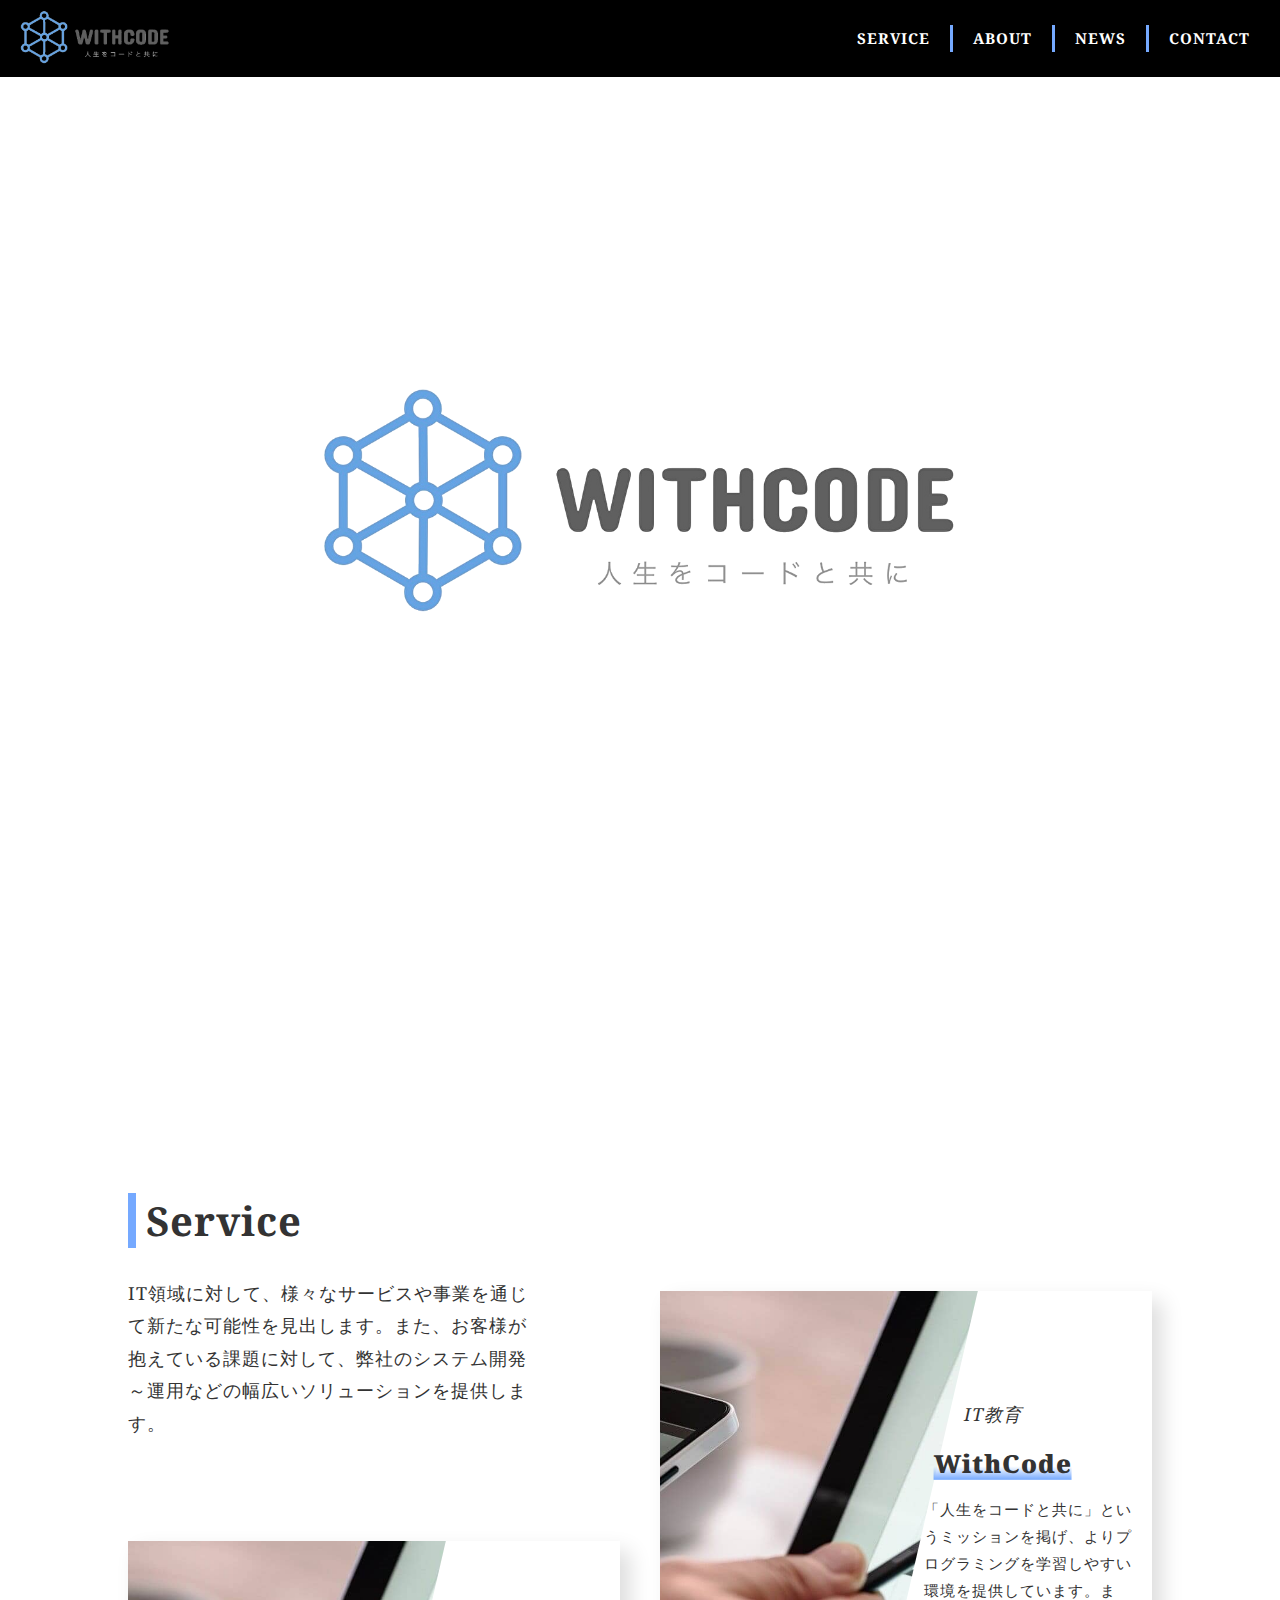
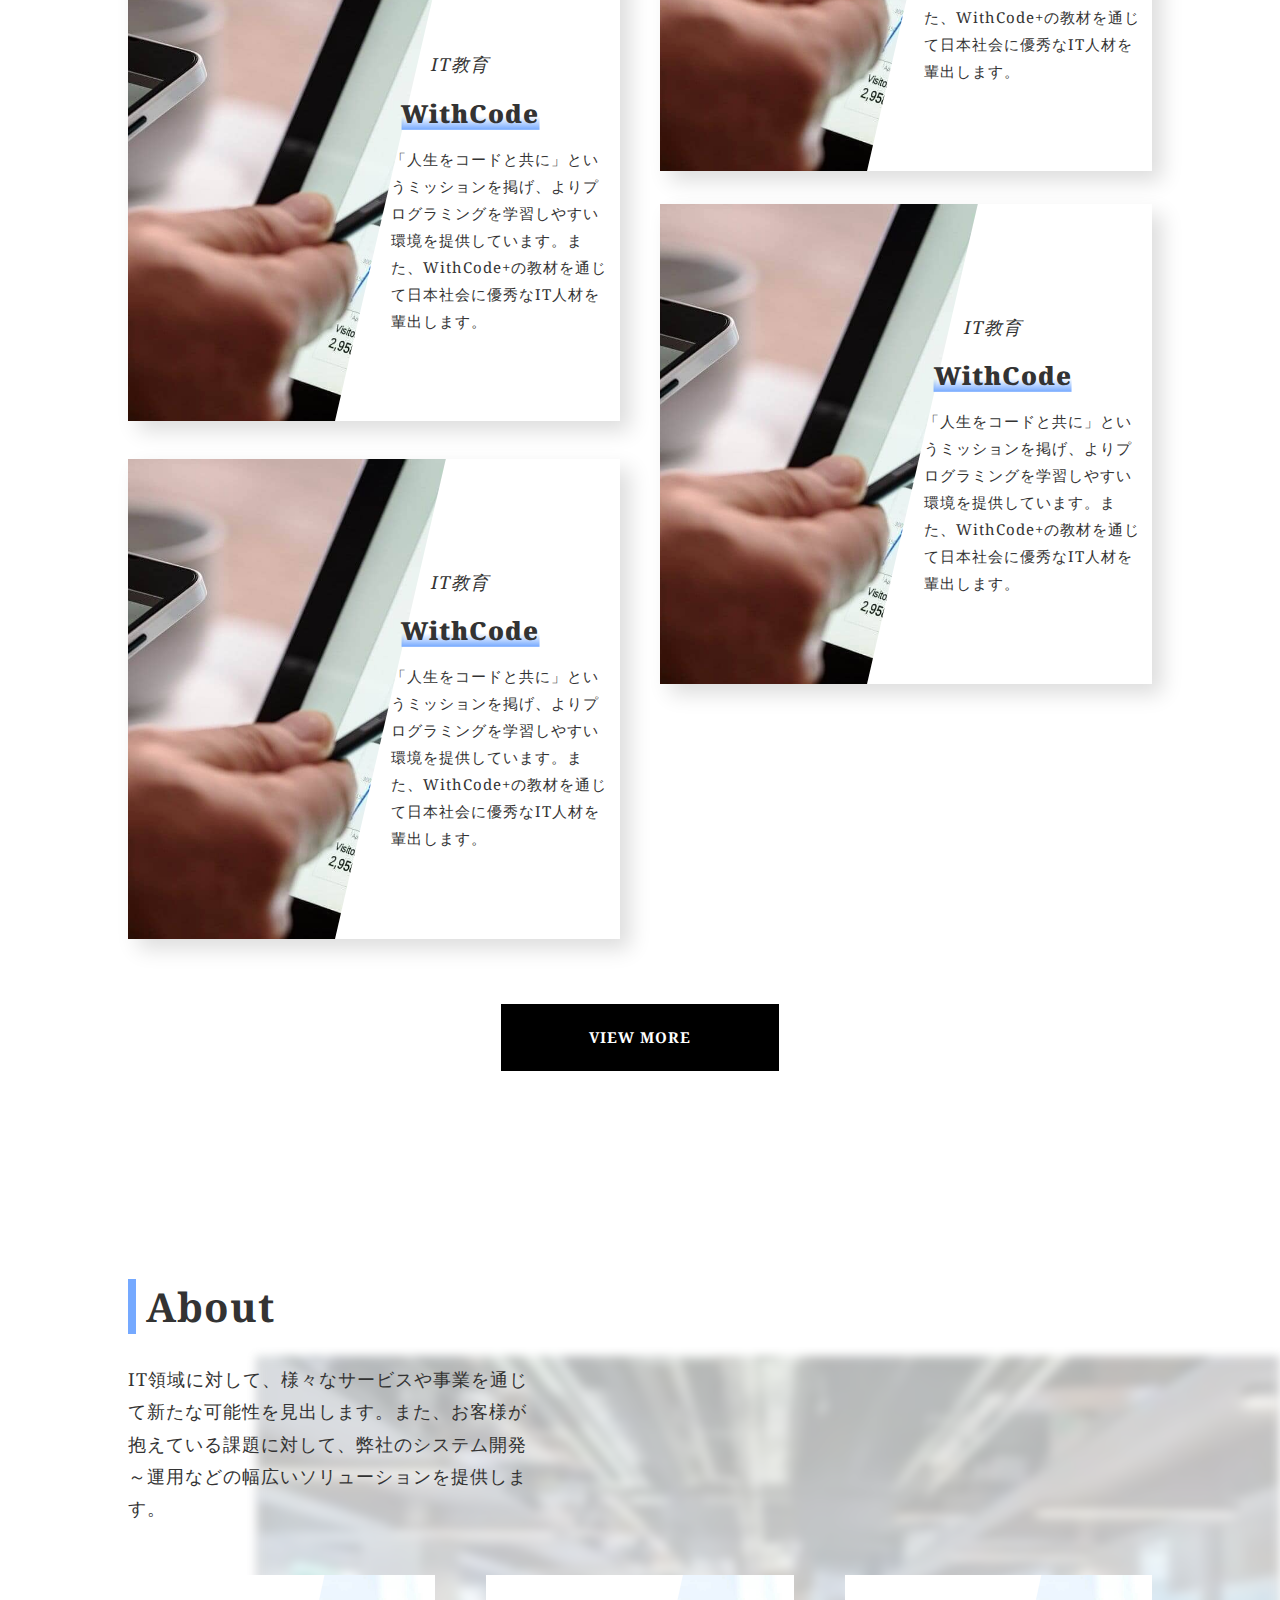
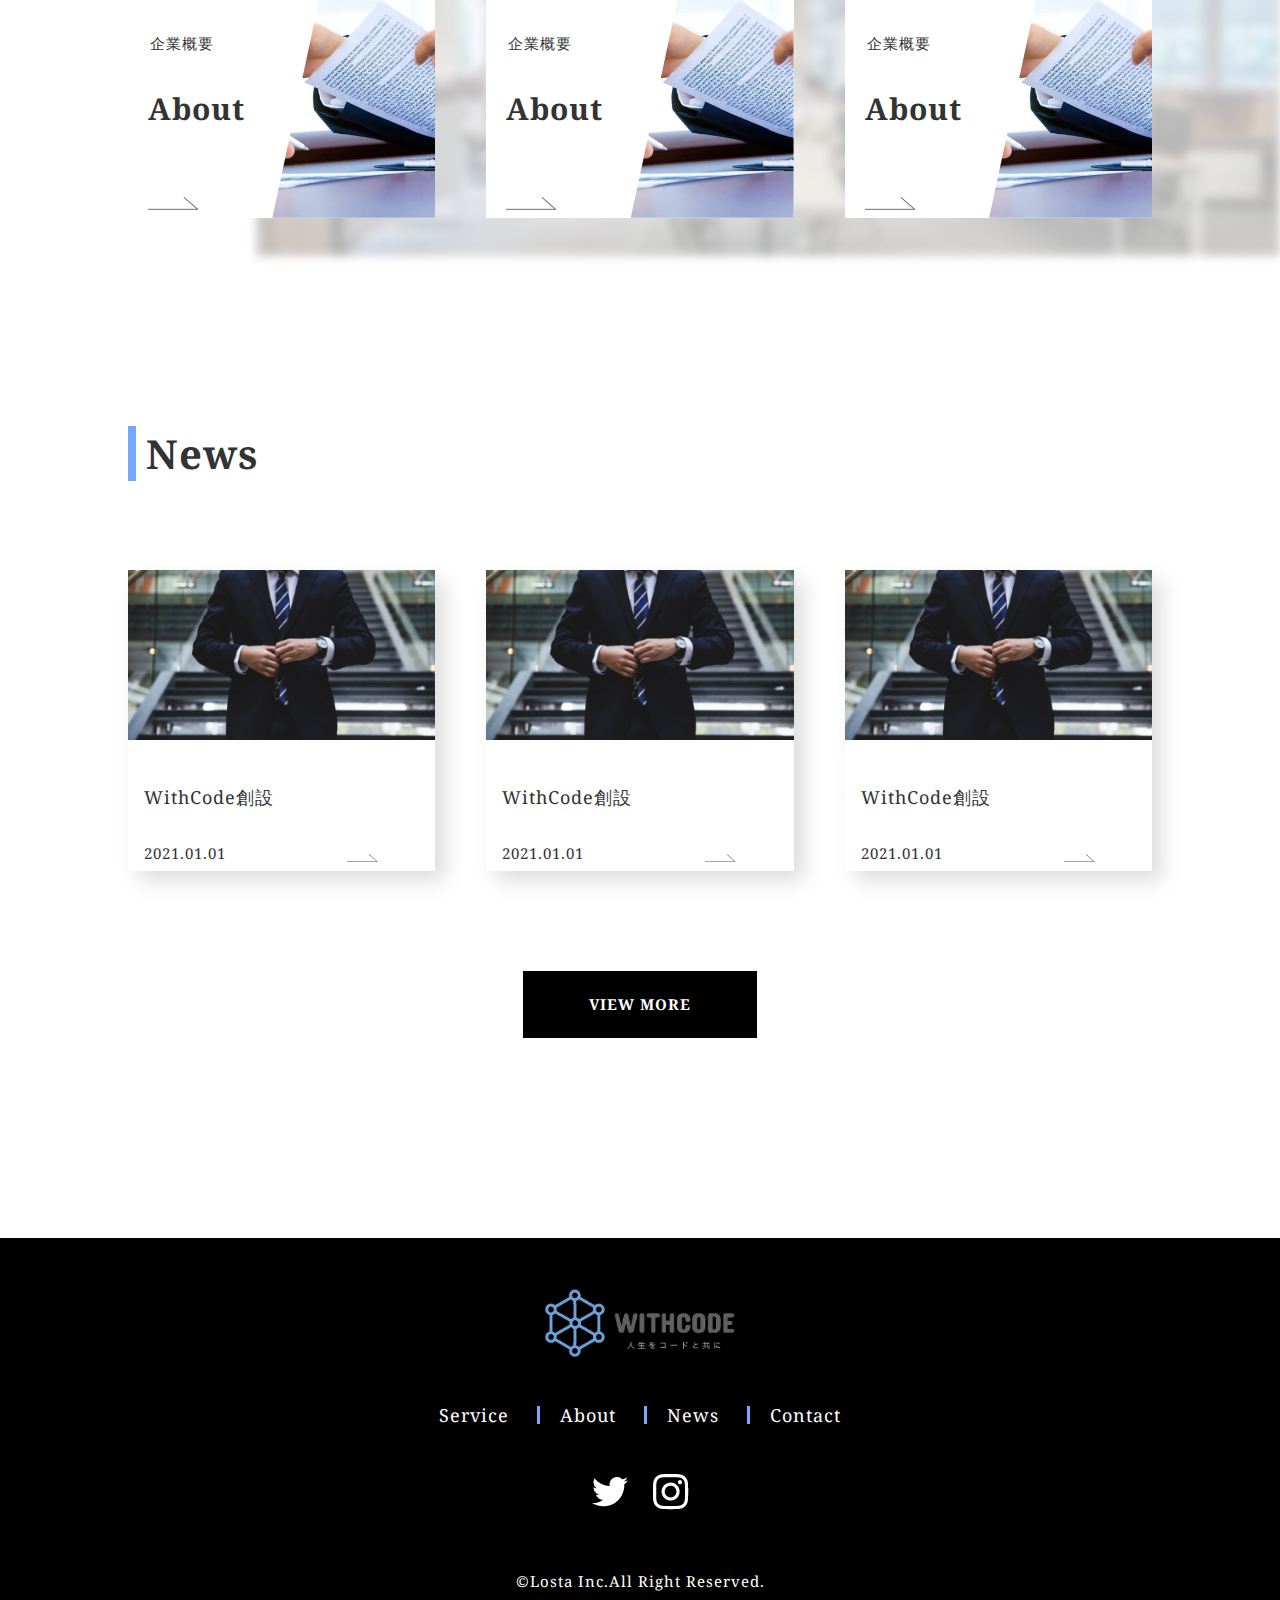
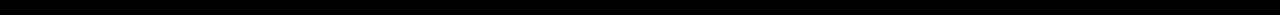
<file: index.html>
<!DOCTYPE html>
<html>
<head>
  <meta charset="UTF-8">
  <title>プログラミング教材「WithCode+」</title>
  <meta name="description" content="「人生をコードと共に」というビジョンを達成するべく、皆さんのプログラミング学習をサポートします。">
  <meta name="keywords" content="IT,プログラミング,コミュニティ">
  <meta name="viewport" content="width=device-width, initial-scale=1.0">
  <meta property="og:title" content="プログラミング教材「WithCode+」">
  <meta property="og:type" content="article">
  <meta property="og:url" content="https://withcode-plus.tech">
  <meta property="og:image" content="img/logo.png">
  <meta property="og:description" content="「人生をコードと共に」というビジョンを達成するべく、皆さんのプログラミング学習をサポートします。">
  <meta property="og:site_name" content="プログラミング教材">
  <link rel="icon" href="favicon.ico">
  <link rel="apple-touch-icon" sizes="180×180" href="img/logo.png">
  <link rel="preconnect" href="https://fonts.googleapis.com">
  <link rel="preconnect" href="https://fonts.gstatic.com" crossorigin>
  <link href="https://fonts.googleapis.com/css2?family=Noto+Serif:ital,wght@0,400;0,700;1,400;1,700&display=swap"
    rel="stylesheet">
  <link rel="stylesheet" type="text/css" href="css/reset.css">
  <link rel="stylesheet" type="text/css" href="css/common1.css">
  <link rel="stylesheet" type="text/css" href="css/index.css">
</head>

<!-- ふよふよの綺麗なアニメーション入れる。 -->

<body>
  <header>
    <div class="header_all">
      <a href="index.html" class="logo">
        <img src="img/logo.png" alt="ロゴ画像">
      </a>
      <nav class="navbar">
        <ul>
          <li><a href="index.html" class="respons">TOP</a></li>
          <li><a href="html/service.html">SERVICE</a></li>
          <li><a href="html/about.html">ABOUT</a></li>
          <li><a href="html/news.html">NEWS</a></li>
          <li><a href="html/contact.html">CONTACT</a></li>
        </ul>
      </nav>
    </div>
    <p class="drawer"></p>
  </header>

  <main>
    <section class="top">
      <div class="top_bg">
        <p class="top_img"><img src="img/logo.png" alt="ロゴ画像"></p>
      </div>
    </section>

    <section class="service">
      <div class="inner">
        <div class="intro">
          <h2 class="section_ttl"><small></small>Service</h2>
          <p class="intro_txt">
            IT領域に対して、様々なサービスや事業を通じて新たな可能性を見出します。また、お客様が抱えている課題に対して、弊社のシステム開発～運用などの幅広いソリューションを提供します。
          </p>
        </div>
        <div class="service_all">
          <ul class="service_list">
            <li class="service_item _service1">
              <div class="service_img _service"></div>
              <div class="service_inner_txt">
                <p class="service_subttl">IT教育</p>
                <p class="service_ttl"><strong>WithCode</strong></p>
                <p class="service_descript">
                  「人生をコードと共に」というミッションを掲げ、よりプログラミングを学習しやすい環境を提供しています。また、WithCode+の教材を通じて日本社会に優秀なIT人材を輩出します。
                </p>
              </div>
            </li>
            <li class="service_item _service2">
              <div class="service_img _service"></div>
              <div class="service_inner_txt">
                <p class="service_subttl">IT教育</p>
                <p class="service_ttl"><strong>WithCode</strong></p>
                <p class="service_descript">
                  「人生をコードと共に」というミッションを掲げ、よりプログラミングを学習しやすい環境を提供しています。また、WithCode+の教材を通じて日本社会に優秀なIT人材を輩出します。
                </p>
              </div>
            </li>
            <li class="service_item _service3">
              <div class="service_img _service"></div>
              <div class="service_inner_txt">
                <p class="service_subttl">IT教育</p>
                <p class="service_ttl"><strong>WithCode</strong></p>
                <p class="service_descript">
                  「人生をコードと共に」というミッションを掲げ、よりプログラミングを学習しやすい環境を提供しています。また、WithCode+の教材を通じて日本社会に優秀なIT人材を輩出します。
                </p>
              </div>
            </li>
            <li class="service_item _service4">
              <div class="service_img _service"></div>
              <div class="service_inner_txt">
                <p class="service_subttl">IT教育</p>
                <p class="service_ttl"><strong>WithCode</strong></p>
                <p class="service_descript">
                  「人生をコードと共に」というミッションを掲げ、よりプログラミングを学習しやすい環境を提供しています。また、WithCode+の教材を通じて日本社会に優秀なIT人材を輩出します。
                </p>
              </div>
            </li>
          </ul>
        </div>
      </div>
      <div class="btn">
        <a href="html/service.html">VIEW MORE</a>
      </div>
    </section>

    <section class="about">
      <div class="inner">
        <div class="intro">
          <h2 class="section_ttl"><small></small>About</h2>
          <p class="intro_txt">
            IT領域に対して、様々なサービスや事業を通じて新たな可能性を見出します。また、お客様が抱えている課題に対して、弊社のシステム開発～運用などの幅広いソリューションを提供します。
            </p>
          </p>
        </div>
        <div class="about_list">
          <div class="about_item">
            <a href="html/about.html" class="top_about_link">
              <p class="about_sub_ttl">企業概要</p>
              <p class="about_sub_txt">About</p>
              <div class="about_arrow">
                <img src="img/arrow.png" alt="矢印の画像">
              </div>
            </a>
          </div>
          <div class="about_item">
            <a href="html/about.html" class="top_about_link">
              <p class="about_sub_ttl">企業概要</p>
              <p class="about_sub_txt">About</p>
              <div class="about_arrow">
                <img src="img/arrow.png" alt="矢印の画像">
              </div>
            </a>
          </div>
          <div class="about_item">
            <a href="html/about.html" class="top_about_link">
              <p class="about_sub_ttl">企業概要</p>
              <p class="about_sub_txt">About</p>
              <div class="about_arrow">
                <img src="img/arrow.png" alt="矢印の画像">
              </div>
            </a>
          </div>
        </div>
      </div>
    </section>

    <section class="news">
      <div class="inner">
        <h2 class="section_ttl"><small></small>News</h2>
        <div class="news_all">
          <ul class="news_list">
            <li class="news_item">
              <a href="html/news.html">
                <div class="news_img">
                  <img src="img/news.png" alt="ニュース画像">
                </div>
                <div class="news_txt">
                  <p class="news_ttl">WithCode創設</p>
                  <p class="news_date">2021.01.01</p>
                </div>
              </a>
            </li>
            <li class="news_item">
              <a href="html/news.html">
                <div class="news_img">
                  <img src="img/news.png" alt="ニュース画像">
                </div>
                <div class="news_txt">
                  <p class="news_ttl">WithCode創設</p>
                  <p class="news_date">2021.01.01</p>
                </div>
              </a>
            </li>
            <li class="news_item">
              <a href="html/news.html">
                <div class="news_img">
                  <img src="img/news.png" alt="ニュース画像">
                </div>
                <div class="news_txt">
                  <p class="news_ttl">WithCode創設</p>
                  <p class="news_date">2021.01.01</p>
                </div>
              </a>
            </li>
          </ul>
          <div class="btn">
            <a href="html/news.html">VIEW MORE</a>
          </div>
        </div>
      </div>
    </section>
  </main>

  <footer>
    <div class="footer_logo">
      <a href="index.html"><img src="img/logo.png" alt="ロゴ画像"></a>
    </div>
    <ul class="footer_list">
      <li class="footer_item">
        <a href="html/service.html">Service</a>
      </li>
      <li class="footer_item">
        <a href="html/about.html">About</a>
      </li>
      <li class="footer_item">
        <a href="html/news.html">News</a>
      </li>
      <li class="footer_item">
        <a href="html/contact.html">Contact</a>
      </li>
    </ul>
    <ul class="footer_sns">
      <li class="sns_icon1">
        <a href="#"><img src="img/twitter.png" alt="Twitterアイコン"></a>
      </li>
      <li class="sns_icon2">
        <a href="#"><img src="img/instagram.png" alt="Instagramアイコン"></a>
      </li>
    </ul>
    <small class="footer_txt">©Losta Inc.All Right Reserved.</small>
  </footer>

  <script src="https://ajax.googleapis.com/ajax/libs/jquery/3.5.1/jquery.min.js"></script>
  <script type="text/javascript" src="js/common.js"></script>
</body>
</html>
</file>
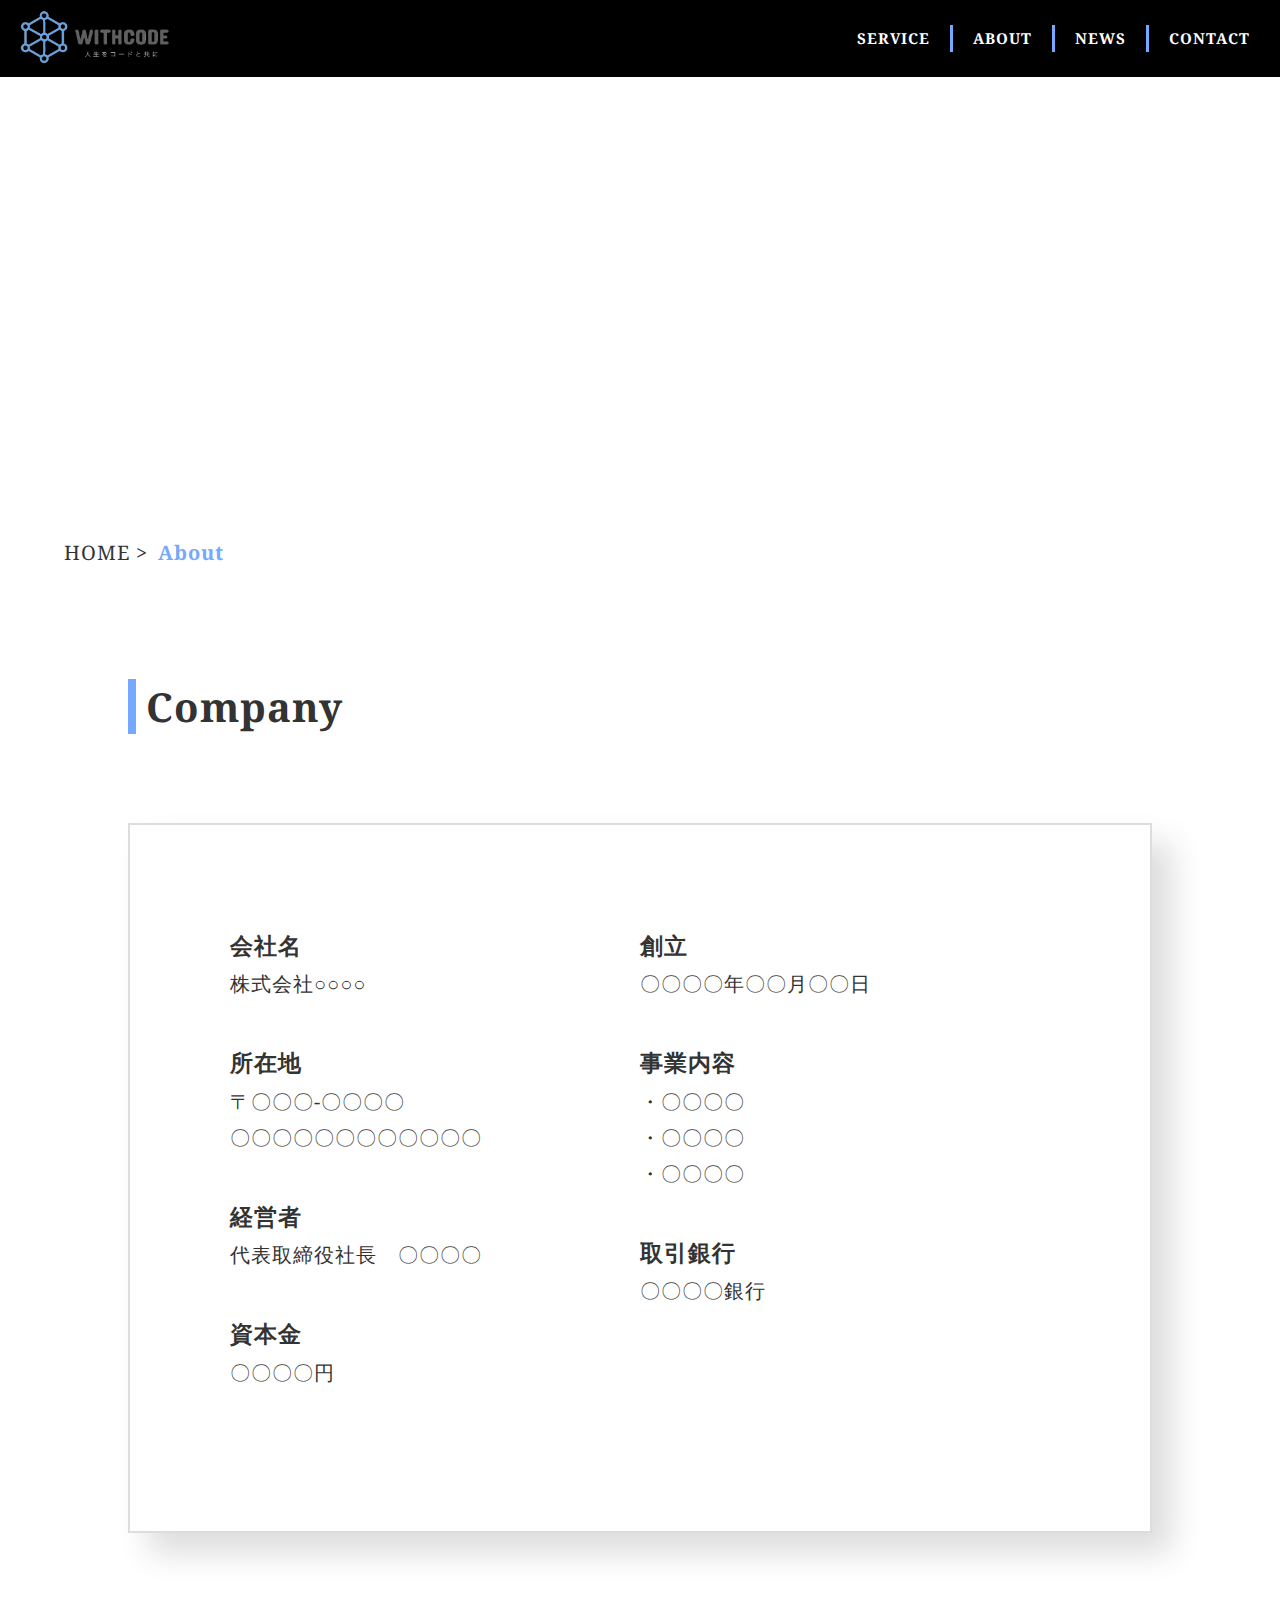
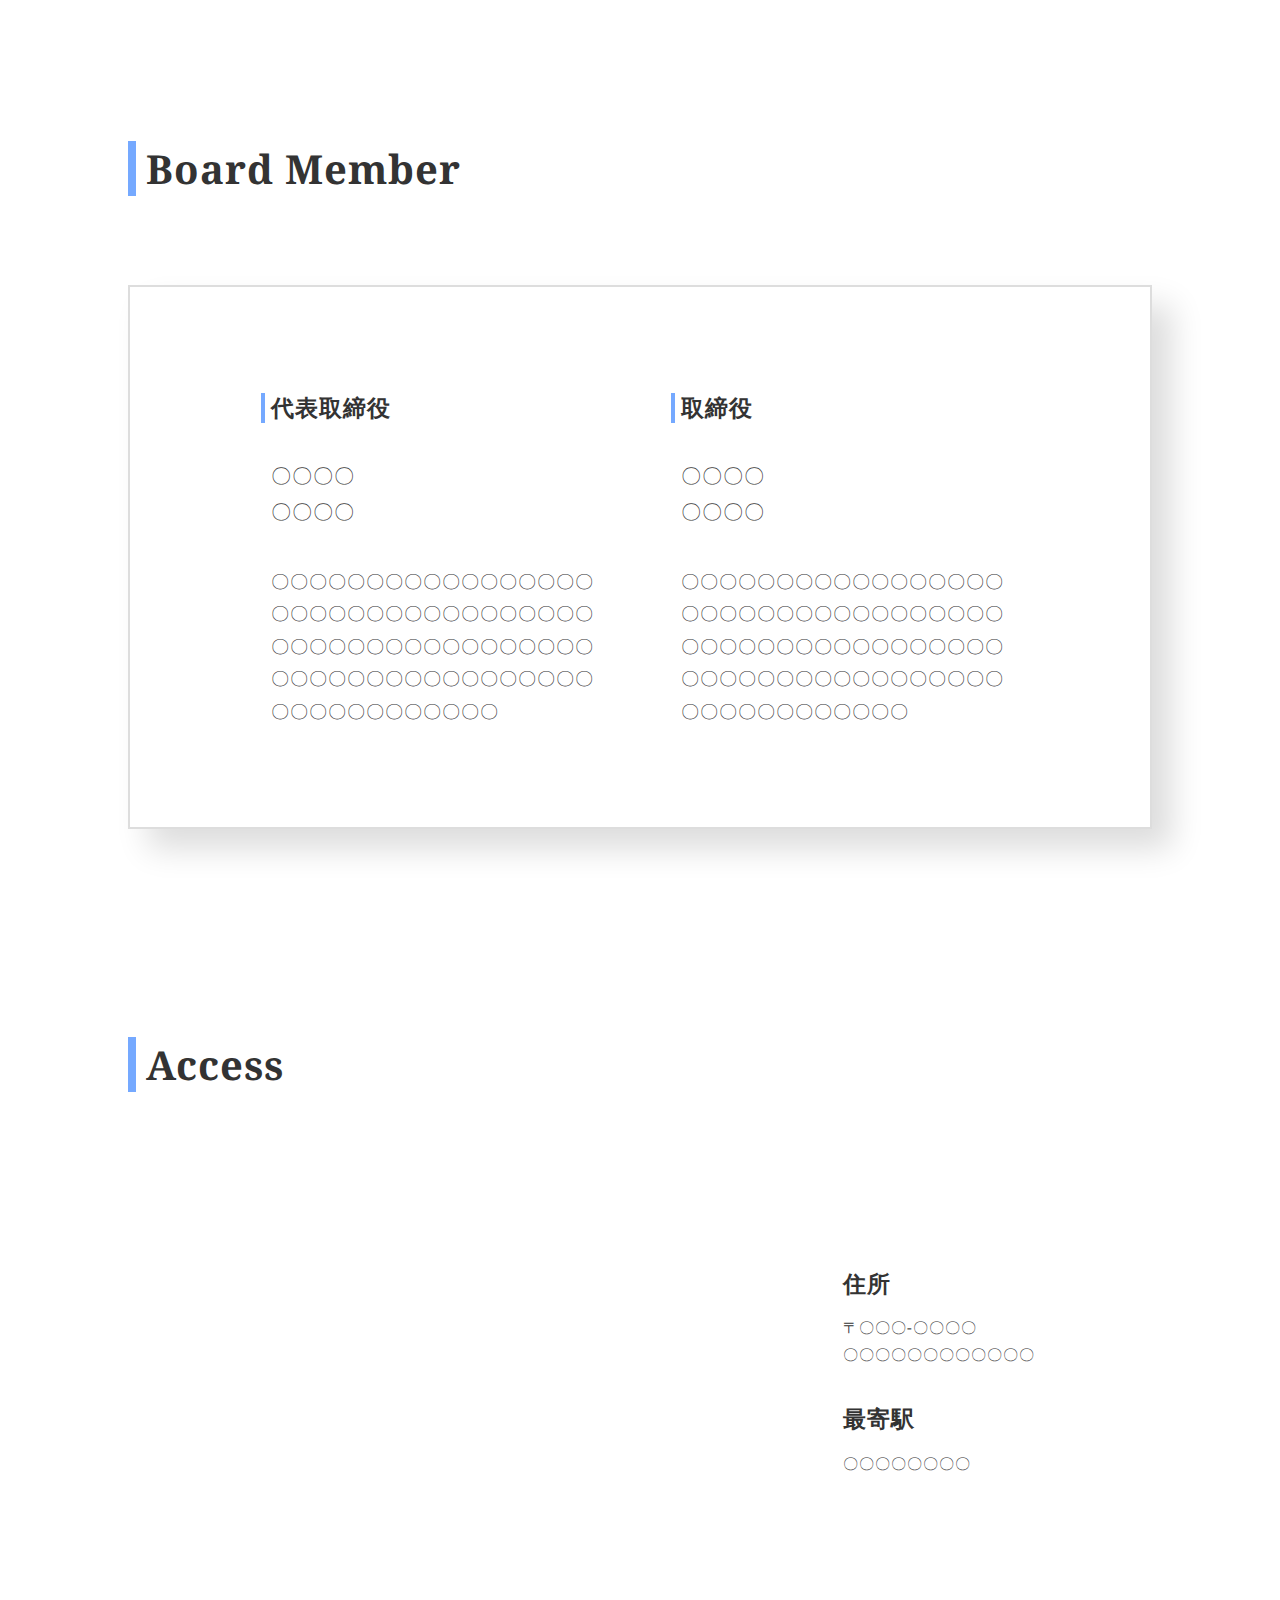
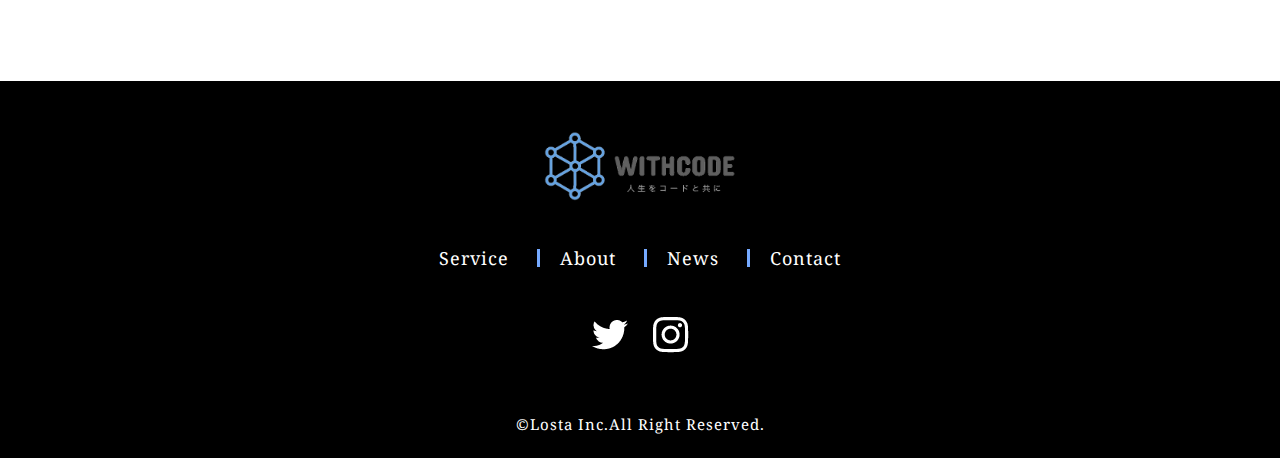
<file: html/about.html>
<!DOCTYPE html>
<html>

<head>
  <meta charset="UTF-8">
  <title>プログラミング教材「WithCode+」</title>
  <meta name="description" content="「人生をコードと共に」というビジョンを達成するべく、皆さんのプログラミング学習をサポートします。">
  <meta name="keywords" content="IT,プログラミング,コミュニティ">
  <meta name="viewport" content="width=device-width, initial-scale=1.0">
  <meta property="og:title" content="プログラミング教材「WithCode+」">
  <meta property="og:type" content="article">
  <meta property="og:url" content="https://withcode-plus.tech">
  <meta property="og:image" content="img/logo.png">
  <meta property="og:description" content="「人生をコードと共に」というビジョンを達成するべく、皆さんのプログラミング学習をサポートします。">
  <meta property="og:site_name" content="プログラミング教材">
  <link rel="icon" href="../favicon.ico">
  <link rel="apple-touch-icon" sizes="180×180" href="img/logo.png">
  <link rel="stylesheet" type="text/css" href="../css/reset.css">
  <link rel="stylesheet" type="text/css" href="../css/common1.css">
  <link rel="stylesheet" type="text/css" href="../css/common2.css">
  <link rel="stylesheet" type="text/css" href="../css/about.css">
  <link rel="preconnect" href="https://fonts.gstatic.com">
  <link href="https://fonts.googleapis.com/css2?family=Noto+Serif:ital,wght@0,400;0,700;1,400;1,700&display=swap"
    rel="stylesheet">
</head>

<body>
  <header>
    <div class="header_all">
      <a href="../index.html" class="logo">
        <img src="../img/logo.png" alt="ロゴ画像">
      </a>
      <nav class="navbar">
        <ul>
          <li><a href="../index.html" class="respons">TOP</a></li>
          <li><a href="service.html">SERVICE</a></li>
          <li><a href="about.html">ABOUT</a></li>
          <li><a href="news.html">NEWS</a></li>
          <li><a href="contact.html">CONTACT</a></li>
        </ul>
      </nav>
    </div>
    <p class="drawer"></p>
  </header>

  <main>
    <section class="top">
      <div class="top_bg">
        <p class="top_ttl">
          <small>会社概要</small>
          About
        </p>
      </div>
    </section>

    <section class="breadcrumb">
      <ul>
        <li>
          <a href="../index.html"><span>HOME</span></a>
        </li>
        <li>
          <a href="about.html"><span class="color">About</span></a>
        </li>
      </ul>
    </section>

    <section class="about_com">
      <div class="inner">
        <h2 class="section_ttl"><small></small>Company</h2>
        
        <div class="about_com_all">
          <div class="about_com_list">
            <div class="about_com_item">
              <h3 class="about_com_ttl">会社名</h3>
              <br>
              <p class="about_com_txt">株式会社○○○○</p>
            </div>
            <div class="about_com_item">
              <h3 class="about_com_ttl">所在地</h3><br>
              <div class="about_com_content">
                <p class="about_com_txt">
                  〒〇〇〇-〇〇〇〇<br>
                  〇〇〇〇〇〇〇〇〇〇〇〇
                </p>
              </div>
            </div>
            <div class="about_com_item">
              <h3 class="about_com_ttl">経営者</h3><br>
              <p class="about_com_txt">代表取締役社長　〇〇〇〇</p>
            </div>
            <div class="about_com_item">
              <h3 class="about_com_ttl">資本金</h3><br>
              <p class="about_com_txt">〇〇〇〇円</p>
            </div>
          </div>
          <div class="about_com_list">
            <div class="about_com_item">
              <h3 class="about_com_ttl">創立</h3><br>
              <p class="about_com_txt">〇〇〇〇年〇〇月〇〇日</p>
            </div>
            <div class="about_com_item">
              <h3 class="about_com_ttl">事業内容</h3><br>
              <div class="about_com_content">
                <p class="about_com_txt">・〇〇〇〇</p><br>
                <p class="about_com_txt">・〇〇〇〇</p><br>
                <p class="about_com_txt">・〇〇〇〇</p>
              </div>
            </div>
            <div class="about_com_item">
              <h3 class="about_com_ttl">取引銀行</h3><br>
              <p class="about_com_txt">〇〇〇〇銀行</p>
            </div>
          </div>
        </div>
      </section>

      <section class="about_mem">
        <div class="inner">
          <h2 class="section_ttl"><small></small>Board Member</h2>
          <div class="about_mem_all">
            <div class="about_mem_per">
              <h3 class="about_mem_ttl">代表取締役</h3>
              <p class="about_mem_name">〇〇〇〇<br>〇〇〇〇</p>
              <p class="about_mem_txt">
                〇〇〇〇〇〇〇〇〇〇〇〇〇〇〇〇〇〇〇〇〇〇〇〇〇〇〇〇〇〇〇〇〇〇〇〇〇〇〇〇〇〇〇〇〇〇〇〇〇〇〇〇〇〇〇〇〇〇〇〇〇〇〇〇〇〇〇〇〇〇〇〇〇〇〇〇〇〇〇〇
              </p>
            </div>
            <div class="about_mem_per">
              <h3 class="about_mem_ttl">取締役</h3>
              <p class="about_mem_name">〇〇〇〇<br>〇〇〇〇</p>
              <p class="about_mem_txt">
                〇〇〇〇〇〇〇〇〇〇〇〇〇〇〇〇〇〇〇〇〇〇〇〇〇〇〇〇〇〇〇〇〇〇〇〇〇〇〇〇〇〇〇〇〇〇〇〇〇〇〇〇〇〇〇〇〇〇〇〇〇〇〇〇〇〇〇〇〇〇〇〇〇〇〇〇〇〇〇〇
              </p>
            </div>
          </div>
        </div>
      </section>
    </section>

    <!-- マップ埋め込み -->
    <section class="about_acc">
      <div class="inner">
        <h2 class="section_ttl"><small></small>Access</h2>
        <div class="about_acc_map">
          <iframe
          src="https://www.google.com/maps/embed?pb=!1m18!1m12!1m3!1d6481.460221499274!2d139.75087514501283!3d35.68364693490552!2m3!1f0!2f0!3f0!3m2!1i1024!2i768!4f13.1!3m3!1m2!1s0x60188c0d02d8064d%3A0xd11a5f0b379e6db7!2z55qH5bGF!5e0!3m2!1sja!2sjp!4v1629848541622!5m2!1sja!2sjp"
          width="600" height="450" style="border:0;" allowfullscreen="" loading="lazy"></iframe>
        </div>
      </div>
      <div class="inner">
        <div class="about_acc_list">
          <div class="about_acc_item">
            <h3 class="about_acc_ttl">住所</h3>
            <p class="about_acc_txt">
              〒〇〇〇-〇〇〇〇<br>
              〇〇〇〇〇〇〇〇〇〇〇〇
            </p>
          </div>
          <div class="about_acc_item">
            <h3 class="about_acc_ttl">最寄駅</h3>
            <p class="about_acc_txt">
              〇〇〇〇〇〇〇〇
            </p>
          </div>
        </div>
      </div>
    </section>
  </main>

  <footer>
    <div class="footer_logo">
      <a href="../index.html">
        <img src="../img/logo.png" alt="ロゴ画像">
      </a>
    </div>
    <ul class="footer_list">
      <li class="footer_item">
        <a href="service.html" class="nav_link">Service</a>
      </li>
      <li class="footer_item">
        <a href="about.html" class="nav_link">About</a>
      </li>
      <li class="footer_item">
        <a href="news.html" class="nav_link">News</a>
      </li>
      <li class="footer_item">
        <a href="contact.html" class="nav_link">Contact</a>
      </li>
    </ul>
    <ul class="footer_sns">
      <li class="sns_icon1">
        <a href="#"><img src="../img/twitter.png" alt="Twitterアイコン"></a>
      </li>
      <li class="sns_icon2">
        <a href="#"><img src="../img/instagram.png" alt="Instagramアイコン"></a>
      </li>
    </ul>
    <small class="footer_txt">©Losta Inc.All Right Reserved.</small>
  </footer>

  
  <script src="https://ajax.googleapis.com/ajax/libs/jquery/3.5.1/jquery.min.js"></script>
  <script type="text/javascript" src="../js/common.js"></script>
</body>


</html>
</file>
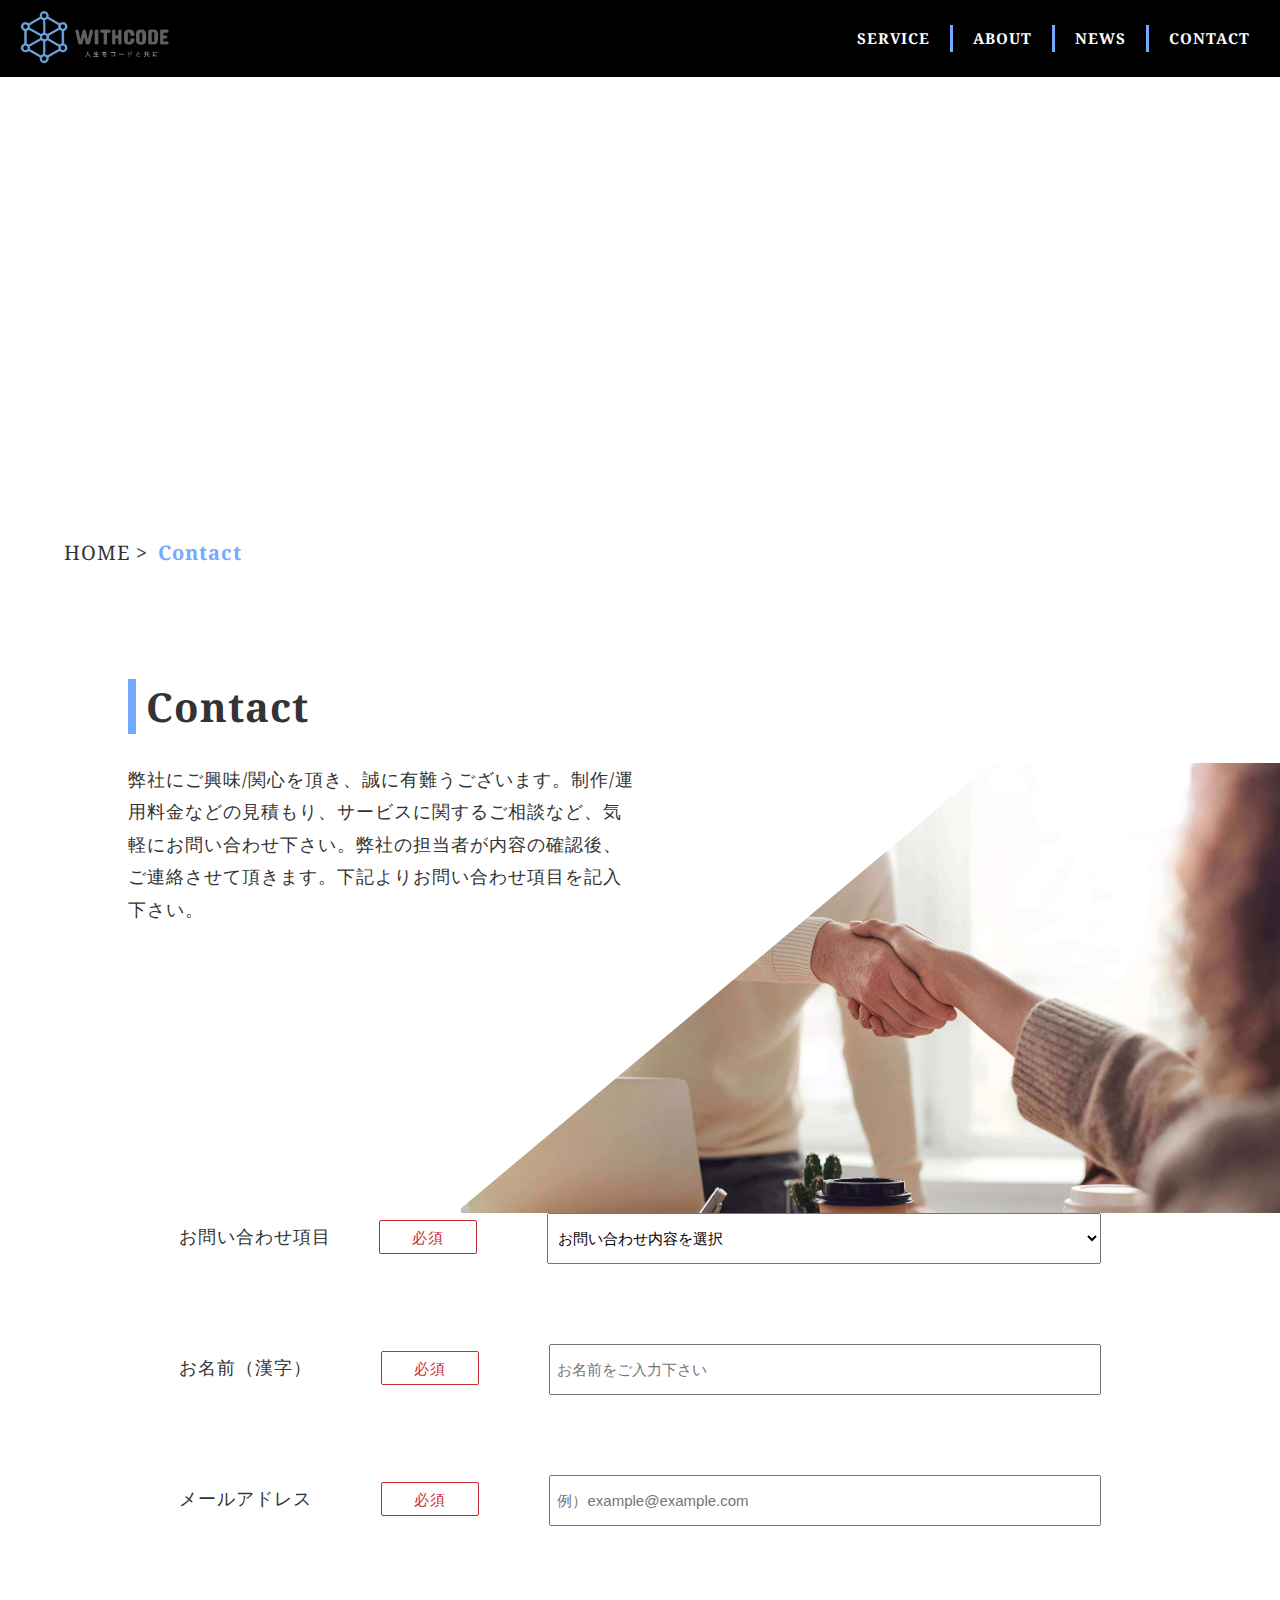
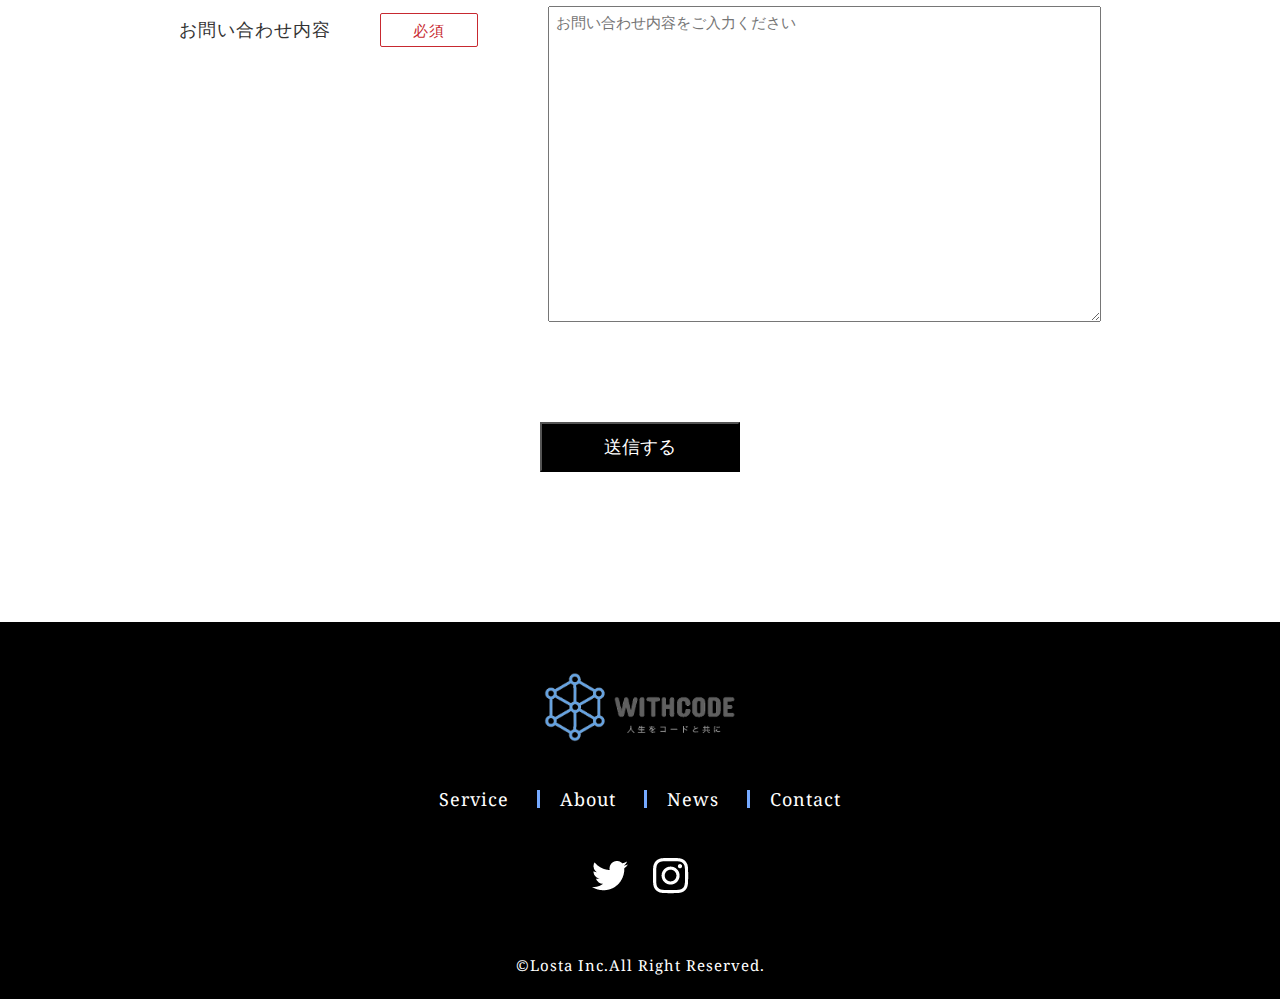
<file: html/contact.html>
<!DOCTYPE html>
<html>
<head>
  <meta charset="UTF-8">
  <title>プログラミング教材「WithCode+」</title>
  <meta name="description" content="「人生をコードと共に」というビジョンを達成するべく、皆さんのプログラミング学習をサポートします。">
  <meta name="keywords" content="IT,プログラミング,コミュニティ">
  <meta name="viewport" content="width=device-width, initial-scale=1.0">
  <meta property="og:title" content="プログラミング教材「WithCode+」">
  <meta property="og:type" content="article">
  <meta property="og:url" content="https://withcode-plus.tech">
  <meta property="og:image" content="img/logo.png">
  <meta property="og:description" content="「人生をコードと共に」というビジョンを達成するべく、皆さんのプログラミング学習をサポートします。">
  <meta property="og:site_name" content="プログラミング教材">
  <link rel="icon" href="../favicon.ico">
  <link rel="apple-touch-icon" sizes="180×180" href="img/logo.png">
  <link rel="stylesheet" type="text/css" href="../css/reset.css">
  <link rel="stylesheet" type="text/css" href="../css/common1.css">
  <link rel="stylesheet" type="text/css" href="../css/common2.css">
  <link rel="stylesheet" type="text/css" href="../css/contact.css">
  <link rel="preconnect" href="https://fonts.gstatic.com">
  <link href="https://fonts.googleapis.com/css2?family=Noto+Serif:ital,wght@0,400;0,700;1,400;1,700&display=swap"
    rel="stylesheet">
</head>
<body>
  <header>
    <div class="header_all">
      <a href="../index.html" class="logo">
        <img src="../img/logo.png" alt="ロゴ画像">
      </a>
      <nav class="navbar">
        <ul>
          <li><a href="../index.html" class="respons">TOP</a></li>
          <li><a href="service.html">SERVICE</a></li>
          <li><a href="about.html">ABOUT</a></li>
          <li><a href="news.html">NEWS</a></li>
          <li><a href="contact.html">CONTACT</a></li>
        </ul>
      </nav>
    </div>
    <p class="drawer"></p>
  </header>

  <main>
    <section class="top">
      <div class="top_bg">
        <p class="top_ttl">
          <small>お問い合わせ</small>
          Contact
        </p>
      </div>
    </section>

    <section class="breadcrumb">
      <ul>
        <li>
          <a href="../index.html"><span>HOME</span></a>
        </li>
        <li>
          <a href="service.html"><span class="color">Contact</span></a>
        </li>
      </ul>
    </section>

    <section class="contact">
      <div class="inner">
        <h2 class="section_ttl"><small></small>Contact</h2>
        <div class="contact_item">
          <p class="contact_txt">
            弊社にご興味/関心を頂き、誠に有難うございます。制作/運用料金などの見積もり、サービスに関するご相談など、気軽にお問い合わせ下さい。弊社の担当者が内容の確認後、ご連絡させて頂きます。下記よりお問い合わせ項目を記入下さい。
          </p>
        </div>
        <div class="contact_img"></div>

        <form action="#" class="contact_form" id="form">
          <div class="contact_box">
            <label for="name" class="contact_form_ttl">お問い合わせ項目</label>
            <select name="subject" class="contact_form_box1" required="required">
              <optgroup value>
                <option class="select_with" value="プルダウンメニューで問い合わせ内容を選択" hidden>お問い合わせ内容を選択</option>
                <option class="select_with" value="サイト制作/運用の見積もり">サイト制作/運用の見積もり</option>
                <option class="select_with" value="システム制作/運用の見積もり">システム開発/運用の見積もり</option>
                <option class="select_with" value="その他">その他</option>
              </optgroup>
            </select>
          </div>
          <div class="contact_box">
            <label for="name1" class="contact_form_ttl">お名前（漢字）</label>
            <input type="text" class="contact_form_box2" name="" required="required" placeholder="お名前をご入力下さい" id="name1">
          </div>
          <div class="contact_box">
            <label for="email" class="contact_form_ttl">メールアドレス</label>
            <input type="email" class="contact_form_box2" name="" required="required" placeholder="例）example@example.com" id="email">
          </div>
          <div class="contact_box _area">
            <label for="message" class="contact_form_ttl">お問い合わせ内容</label>
            <textarea name="message" class="contact_textarea" id="message" cols="30" rows="10" required="required" placeholder="お問い合わせ内容をご入力ください"></textarea>
          </div>
          <button type="submit" class="contact_btn">送信する</button>
        </div>
      </form>
    </section>
  </main>

  <footer>
    <div class="footer_logo">
      <a href="../index.html">
        <img src="../img/logo.png" alt="ロゴ画像">
      </a>
    </div>
    <ul class="footer_list">
      <li class="footer_item">
        <a href="service.html" class="nav_link">Service</a>
      </li>
      <li class="footer_item">
        <a href="about.html" class="nav_link">About</a>
      </li>
      <li class="footer_item">
        <a href="news.html" class="nav_link">News</a>
      </li>
      <li class="footer_item">
        <a href="contact.html" class="nav_link">Contact</a>
      </li>
    </ul>
    <ul class="footer_sns">
      <li class="sns_icon1">
        <a href="#"><img src="../img/twitter.png" alt="Twitterアイコン"></a>
      </li>
      <li class="sns_icon2">
        <a href="#"><img src="../img/instagram.png" alt="Instagramアイコン"></a>
      </li>
    </ul>
    <small class="footer_txt">©Losta Inc.All Right Reserved.</small>
  </footer>
  
  <script src="https://ajax.googleapis.com/ajax/libs/jquery/3.5.1/jquery.min.js"></script>
  <script type="text/javascript" src="../js/common.js"></script>
  </body>
</body>
</html>
</file>
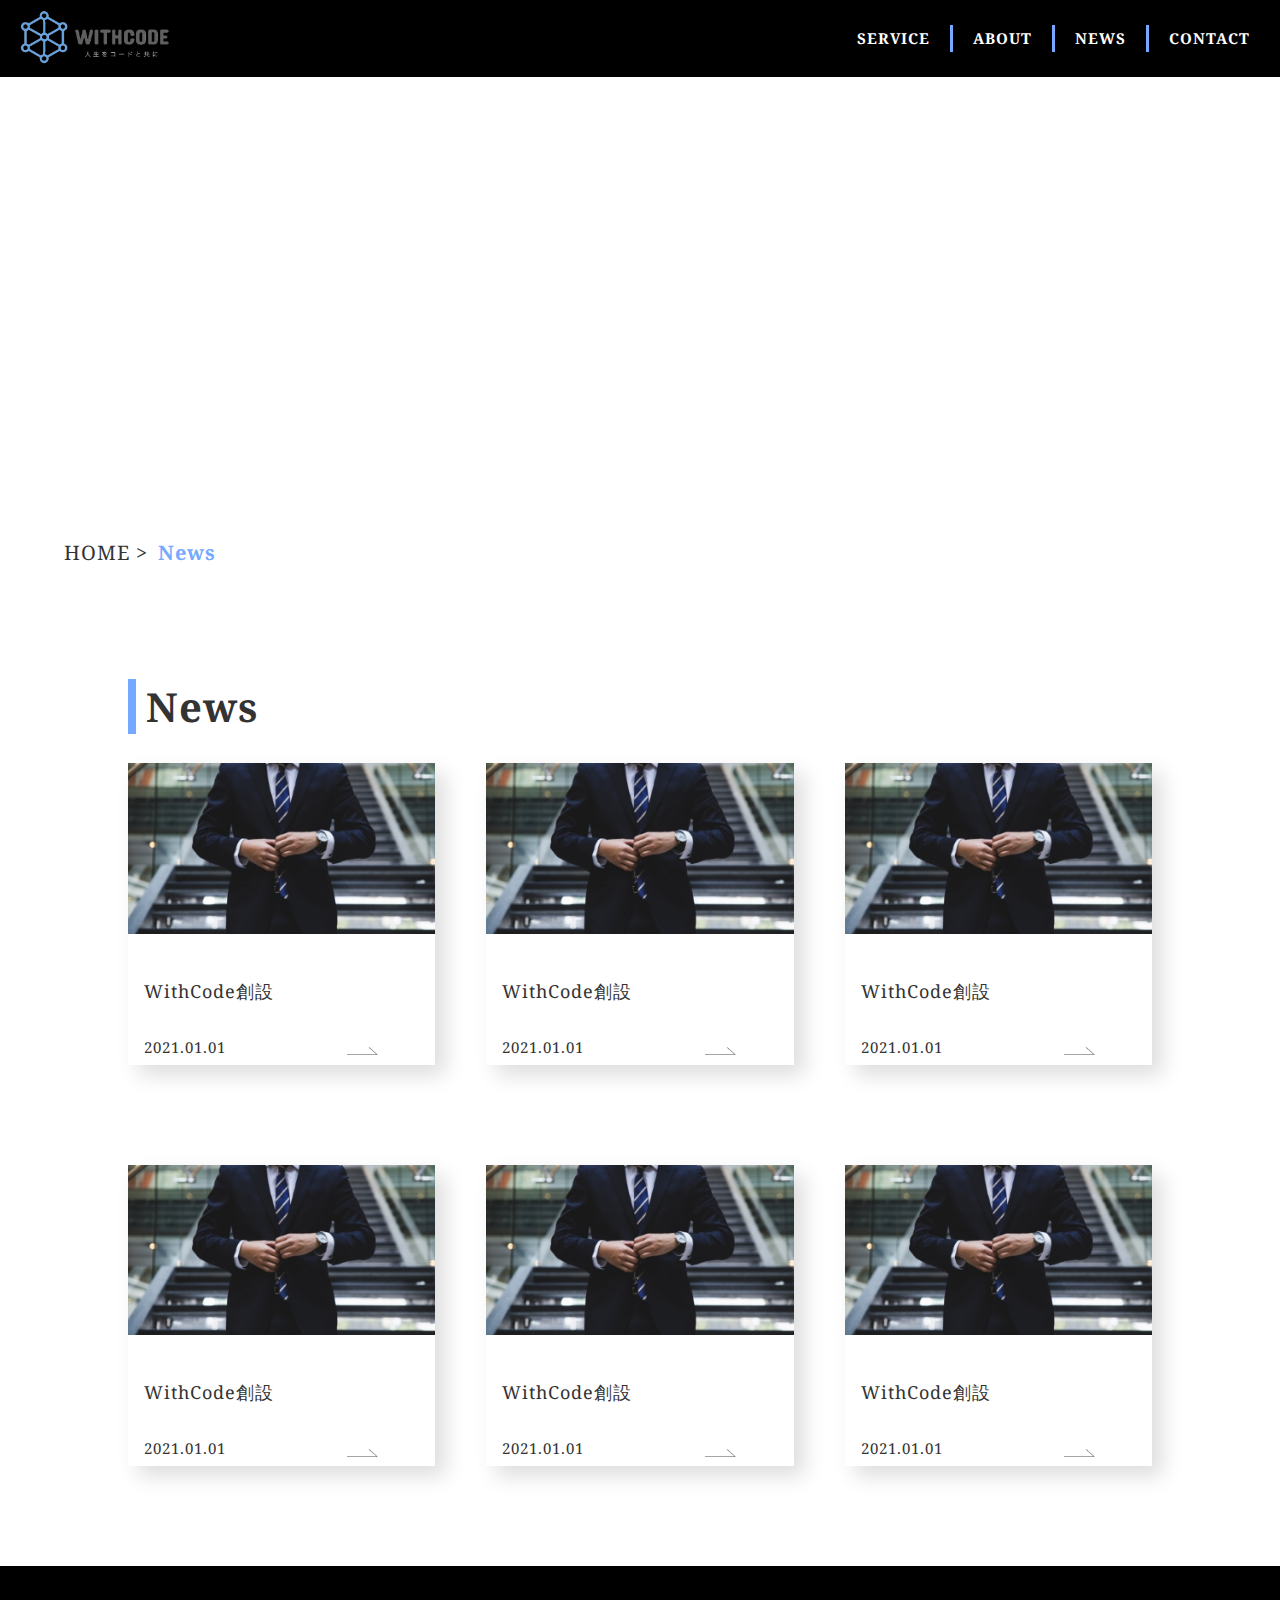
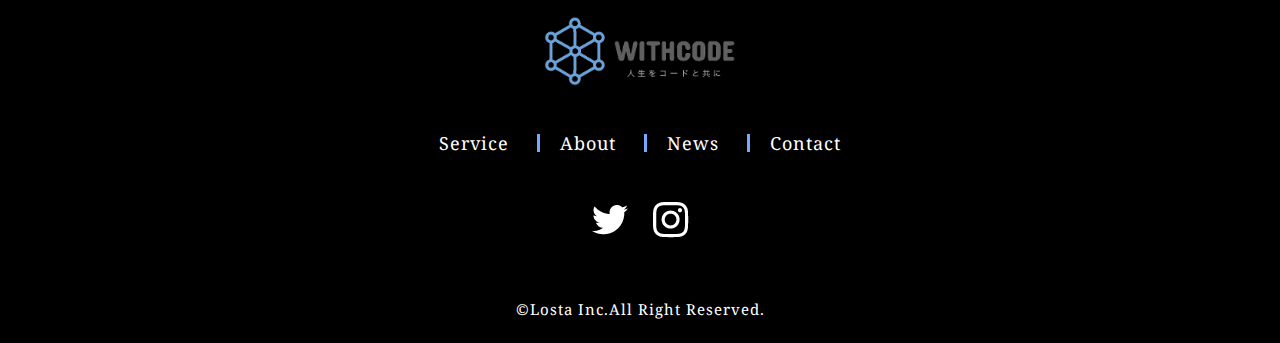
<file: html/news.html>
<!DOCTYPE html>
<html>
<head>
  <meta charset="UTF-8">
  <title>プログラミング教材「WithCode+」</title>
  <meta name="description" content="「人生をコードと共に」というビジョンを達成するべく、皆さんのプログラミング学習をサポートします。">
  <meta name="keywords" content="IT,プログラミング,コミュニティ">
  <meta name="viewport" content="width=device-width, initial-scale=1.0">
  <meta property="og:title" content="プログラミング教材「WithCode+」">
  <meta property="og:type" content="article">
  <meta property="og:url" content="https://withcode-plus.tech">
  <meta property="og:image" content="img/logo.png">
  <meta property="og:description" content="「人生をコードと共に」というビジョンを達成するべく、皆さんのプログラミング学習をサポートします。">
  <meta property="og:site_name" content="プログラミング教材">
  <link rel="icon" href="../favicon.ico">
  <link rel="apple-touch-icon" sizes="180×180" href="img/logo.png">
  <link rel="stylesheet" type="text/css" href="../css/reset.css">
  <link rel="stylesheet" type="text/css" href="../css/common1.css">
  <link rel="stylesheet" type="text/css" href="../css/common2.css">
  <link rel="stylesheet" type="text/css" href="../css/news.css">
  <link rel="preconnect" href="https://fonts.gstatic.com">
  <link href="https://fonts.googleapis.com/css2?family=Noto+Serif:ital,wght@0,400;0,700;1,400;1,700&display=swap"
    rel="stylesheet">
</head>

<body>
  <header>
    <div class="header_all">
      <a href="../index.html" class="logo">
        <img src="../img/logo.png" alt="ロゴ画像">
      </a>
      <nav class="navbar">
        <ul>
          <li><a href="../index.html" class="respons">TOP</a></li>
          <li><a href="service.html">SERVICE</a></li>
          <li><a href="about.html">ABOUT</a></li>
          <li><a href="news.html">NEWS</a></li>
          <li><a href="contact.html">CONTACT</a></li>
        </ul>
      </nav>
    </div>
    <p class="drawer"></p>
  </header>

  <main>
    <section class="top">
      <div class="top_bg">
        <p class="top_ttl">
          <small>お知らせ</small>
          News
        </p>
      </div>
    </section>

    <section class="breadcrumb">
      <ul>
        <li>
          <a href="../index.html"><span>HOME</span></a>
        </li>
        <li>
          <a href="service.html"><span class="color">News</span></a>
        </li>
      </ul>
    </section>

    <section class="about_com">
      <div class="inner">
          <h2 class="section_ttl"><small></small>News</h2>
            <div class="news_all">
              <ul class="news_list">
                <li class="news_item">
                  <a href="news.html">
                    <div class="news_img">
                      <img src="../img/news.png" alt="ニュース画像">
                    </div>
                    <div class="news_txt">
                      <p class="news_ttl">WithCode創設</p>
                      <p class="news_date">2021.01.01</p>
                    </div>
                  </a>
                </li>
                <li class="news_item">
                  <a href="news.html">
                    <div class="news_img">
                      <img src="../img/news.png" alt="ニュース画像">
                    </div>
                    <div class="news_txt">
                      <p class="news_ttl">WithCode創設</p>
                      <p class="news_date">2021.01.01</p>
                    </div>
                  </a>
                </li>
                <li class="news_item">
                  <a href="news.html">
                    <div class="news_img">
                      <img src="../img/news.png" alt="ニュース画像">
                    </div>
                    <div class="news_txt">
                      <p class="news_ttl">WithCode創設</p>
                      <p class="news_date">2021.01.01</p>
                    </div>
                  </a>
                </li>
              </ul>
              <ul class="news_list">
                <li class="news_item">
                  <a href="news.html">
                    <div class="news_img">
                      <img src="../img/news.png" alt="ニュース画像">
                    </div>
                    <div class="news_txt">
                      <p class="news_ttl">WithCode創設</p>
                      <p class="news_date">2021.01.01</p>
                    </div>
                  </a>
                </li>
                <li class="news_item">
                  <a href="news.html">
                    <div class="news_img">
                      <img src="../img/news.png" alt="ニュース画像">
                    </div>
                    <div class="news_txt">
                      <p class="news_ttl">WithCode創設</p>
                      <p class="news_date">2021.01.01</p>
                    </div>
                  </a>
                </li>
                <li class="news_item">
                  <a href="news.html">
                    <div class="news_img">
                      <img src="../img/news.png" alt="ニュース画像">
                    </div>
                    <div class="news_txt">
                      <p class="news_ttl">WithCode創設</p>
                      <p class="news_date">2021.01.01</p>
                    </div>
                  </a>
                </li>
              </ul>
            </div>
          </div>
        </section>
      </div>
    </section>

    <footer>
      <div class="footer_logo">
        <a href="../index.html">
          <img src="../img/logo.png" alt="ロゴ画像">
        </a>
      </div>
      <ul class="footer_list">
        <li class="footer_item">
          <a href="service.html" class="nav_link">Service</a>
        </li>
        <li class="footer_item">
          <a href="about.html" class="nav_link">About</a>
        </li>
        <li class="footer_item">
          <a href="news.html" class="nav_link">News</a>
        </li>
        <li class="footer_item">
          <a href="contact.html" class="nav_link">Contact</a>
        </li>
      </ul>
      <ul class="footer_sns">
        <li class="sns_icon1">
          <a href="#"><img src="../img/twitter.png" alt="Twitterアイコン"></a>
        </li>
        <li class="sns_icon2">
          <a href="#"><img src="../img/instagram.png" alt="Instagramアイコン"></a>
        </li>
      </ul>
      <small class="footer_txt">©Losta Inc.All Right Reserved.</small>
    </footer>
  </main>

  <script src="https://ajax.googleapis.com/ajax/libs/jquery/3.5.1/jquery.min.js"></script>
  <script type="text/javascript" src="../js/common.js"></script>
</body>




</html>
</file>
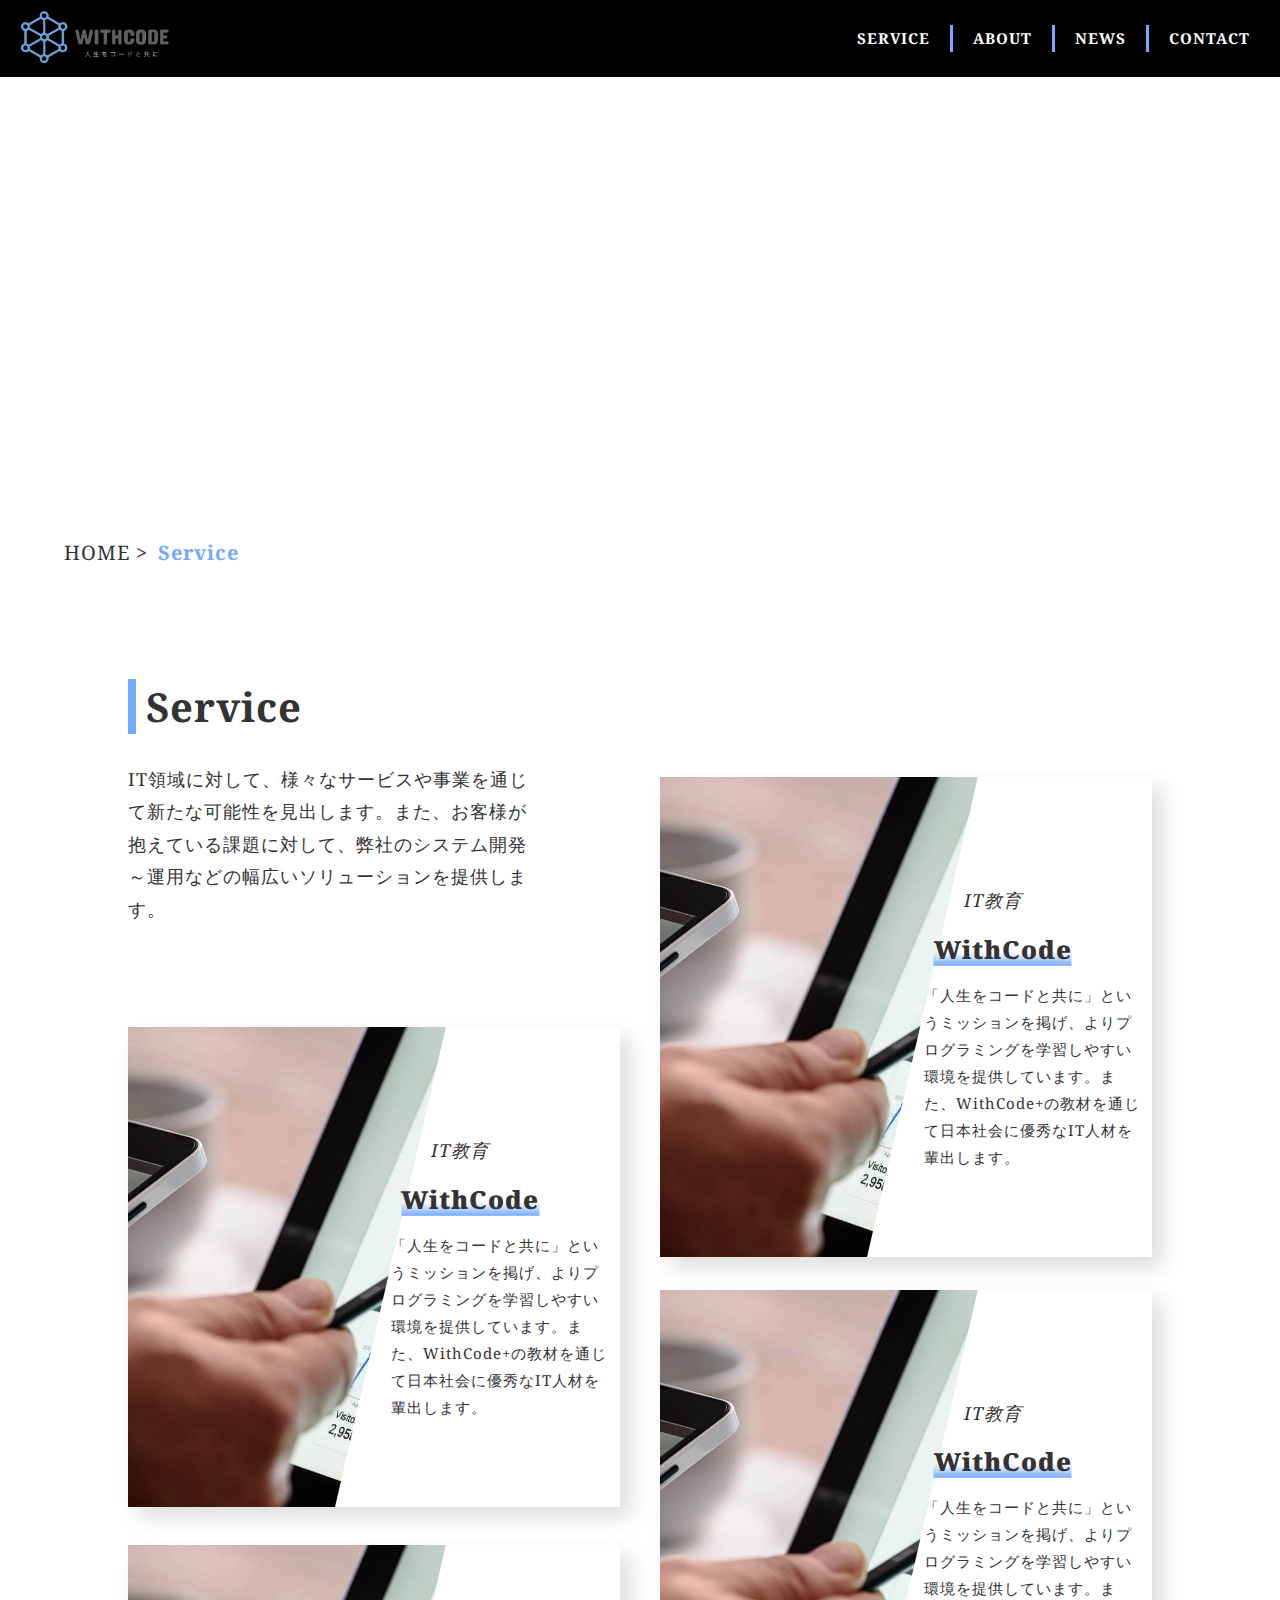
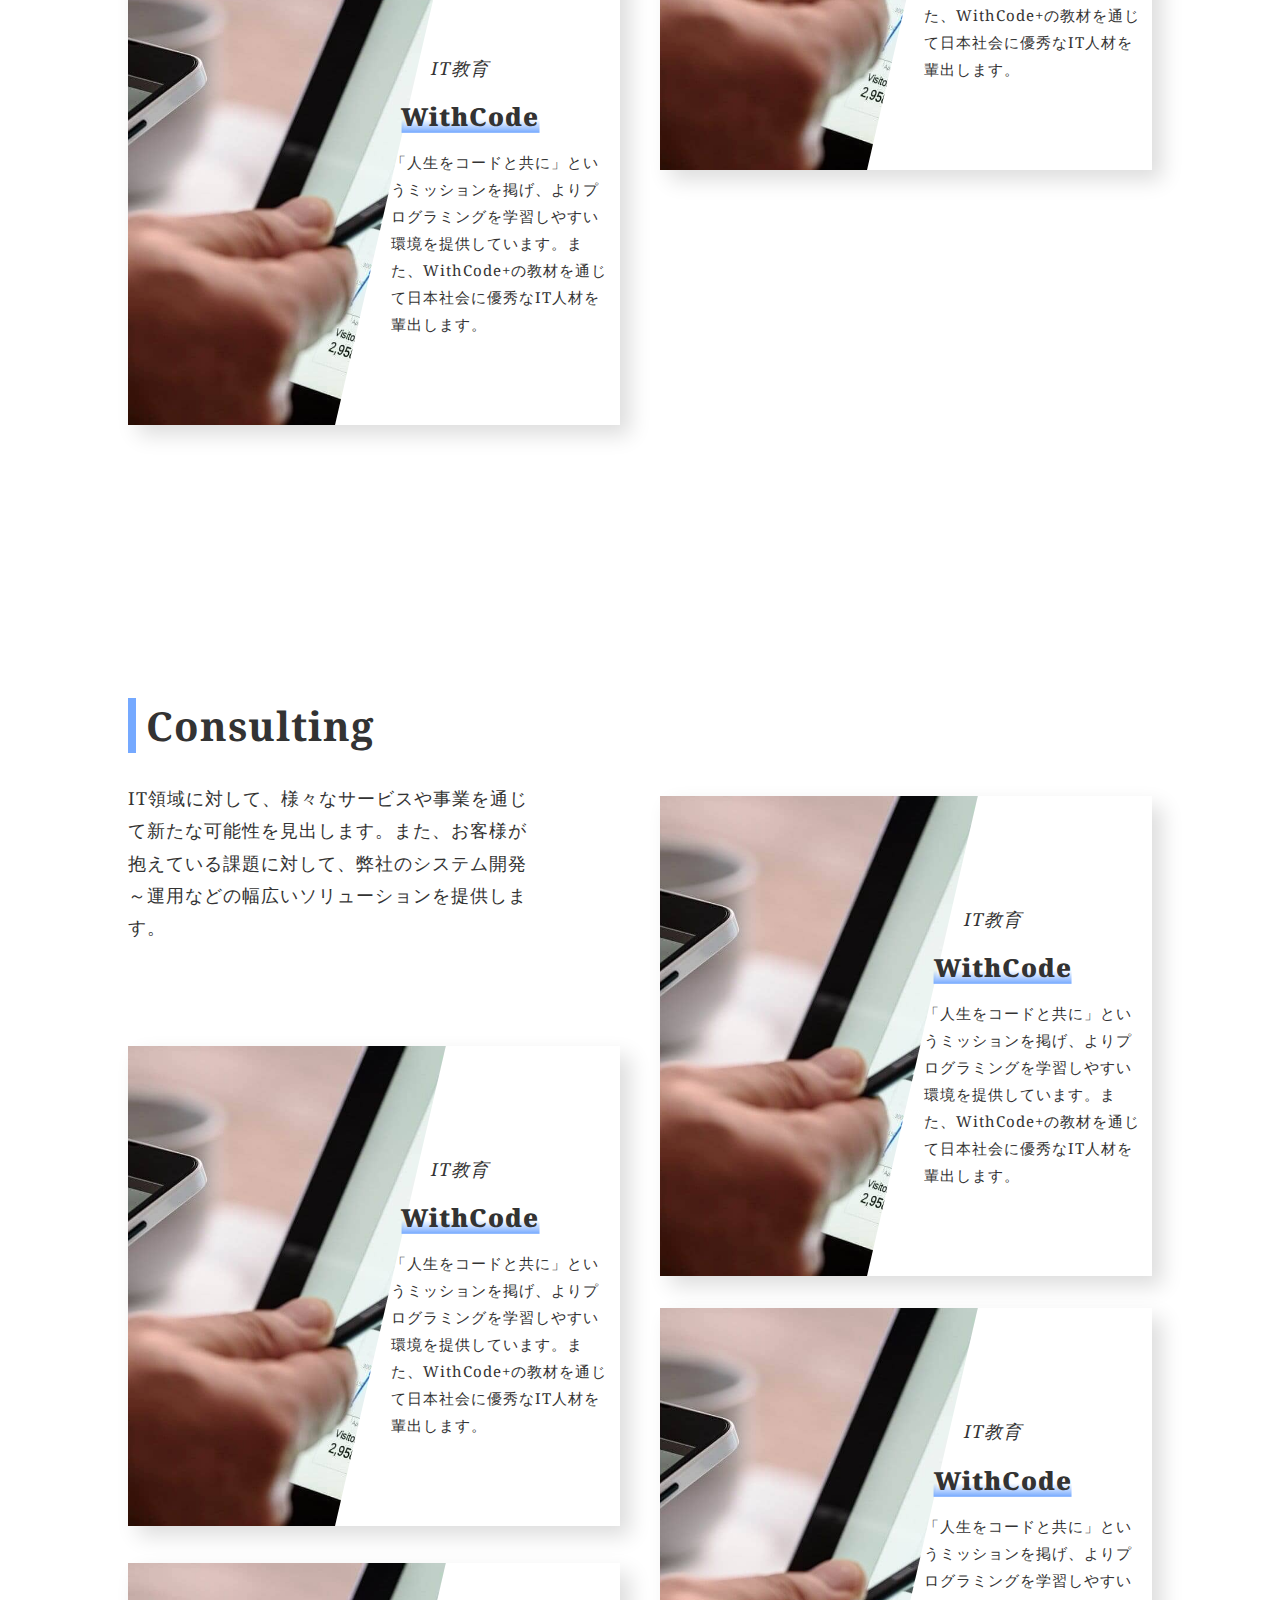
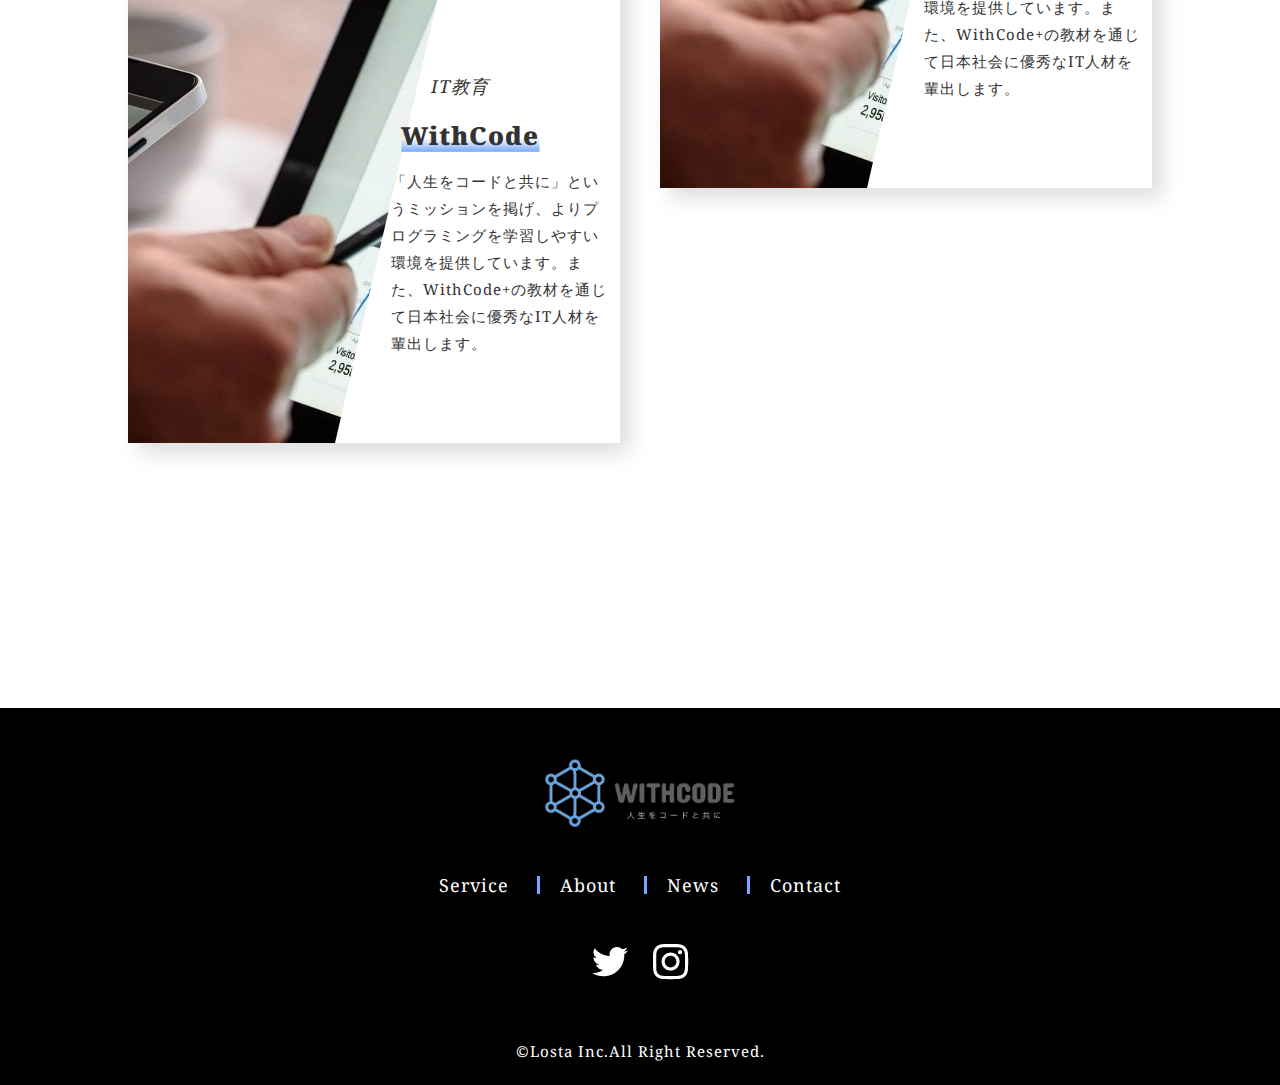
<file: html/service.html>
<!DOCTYPE html>
<html>
<head>
  <meta charset="UTF-8">
  <title>プログラミング教材「WithCode+」</title>
  <meta name="description" content="「人生をコードと共に」というビジョンを達成するべく、皆さんのプログラミング学習をサポートします。">
  <meta name="keywords" content="IT,プログラミング,コミュニティ">
  <meta name="viewport" content="width=device-width, initial-scale=1.0">
  <meta property="og:title" content="プログラミング教材「WithCode+」">
  <meta property="og:type" content="article">
  <meta property="og:url" content="https://withcode-plus.tech">
  <meta property="og:image" content="img/logo.png">
  <meta property="og:description" content="「人生をコードと共に」というビジョンを達成するべく、皆さんのプログラミング学習をサポートします。">
  <meta property="og:site_name" content="プログラミング教材">
  <link rel="icon" href="../favicon.ico">
  <link rel="apple-touch-icon" sizes="180×180" href="img/logo.png">
  <link rel="stylesheet" type="text/css" href="../css/reset.css">
  <link rel="stylesheet" type="text/css" href="../css/common1.css">
  <link rel="stylesheet" type="text/css" href="../css/common2.css">
  <link rel="stylesheet" type="text/css" href="../css/service.css">
  <link rel="preconnect" href="https://fonts.gstatic.com">
  <link href="https://fonts.googleapis.com/css2?family=Noto+Serif:ital,wght@0,400;0,700;1,400;1,700&display=swap"
    rel="stylesheet">
</head>

<body>
  <header>
    <div class="header_all">
      <a href="../index.html" class="logo">
        <img src="../img/logo.png" alt="ロゴ画像">
      </a>
      <nav class="navbar">
        <ul>
          <li><a href="../index.html" class="respons">TOP</a></li>
          <li><a href="service.html">SERVICE</a></li>
          <li><a href="about.html">ABOUT</a></li>
          <li><a href="news.html">NEWS</a></li>
          <li><a href="contact.html">CONTACT</a></li>
        </ul>
      </nav>
    </div>
    <p class="drawer"></p>
  </header>

  <main>
    <section class="top">
      <div class="top_bg">
        <p class="top_ttl">
          <small>事業内容</small>
          Service
        </p>
      </div>
    </section>

    <section class="breadcrumb">
      <ul>
        <li>
          <a href="../index.html"><span>HOME</span></a>
        </li>
        <li>
          <a href="service.html"><span class="color">Service</span></a>
        </li>
      </ul>
    </section>

    <section class="service">
      <div class="inner">
        <div class="intro">
          <h2 class="section_ttl"><small></small>Service</h2>
          <p class="intro_txt">
            IT領域に対して、様々なサービスや事業を通じて新たな可能性を見出します。また、お客様が抱えている課題に対して、弊社のシステム開発～運用などの幅広いソリューションを提供します。
          </p>
        </div>
        <div class="service_all">
          <ul class="service_list">
            <li class="service_item _service1">
              <div class="service_img _service"></div>
              <div class="service_inner_txt">
                <p class="service_subttl">IT教育</p>
                <p class="service_ttl"><strong>WithCode</strong></p>
                <p class="service_descript">
                  「人生をコードと共に」というミッションを掲げ、よりプログラミングを学習しやすい環境を提供しています。また、WithCode+の教材を通じて日本社会に優秀なIT人材を輩出します。
                </p>
              </div>
            </li>
            <li class="service_item _service2">
              <div class="service_img _service"></div>
              <div class="service_inner_txt">
                <p class="service_subttl">IT教育</p>
                <p class="service_ttl"><strong>WithCode</strong></p>
                <p class="service_descript">
                  「人生をコードと共に」というミッションを掲げ、よりプログラミングを学習しやすい環境を提供しています。また、WithCode+の教材を通じて日本社会に優秀なIT人材を輩出します。
                </p>
              </div>
            </li>
            <li class="service_item _service3">
              <div class="service_img _service"></div>
              <div class="service_inner_txt">
                <p class="service_subttl">IT教育</p>
                <p class="service_ttl"><strong>WithCode</strong></p>
                <p class="service_descript">
                  「人生をコードと共に」というミッションを掲げ、よりプログラミングを学習しやすい環境を提供しています。また、WithCode+の教材を通じて日本社会に優秀なIT人材を輩出します。
                </p>
              </div>
            </li>
            <li class="service_item _service4">
              <div class="service_img _service"></div>
              <div class="service_inner_txt">
                <p class="service_subttl">IT教育</p>
                <p class="service_ttl"><strong>WithCode</strong></p>
                <p class="service_descript">
                  「人生をコードと共に」というミッションを掲げ、よりプログラミングを学習しやすい環境を提供しています。また、WithCode+の教材を通じて日本社会に優秀なIT人材を輩出します。
                </p>
              </div>
            </li>
          </ul>
        </div>
      </div>
    </section>

    <section class="service">
      <div class="inner">
        <div class="intro">
          <h2 class="section_ttl"><small></small>Consulting</h2>
          <p class="intro_txt">
            IT領域に対して、様々なサービスや事業を通じて新たな可能性を見出します。また、お客様が抱えている課題に対して、弊社のシステム開発～運用などの幅広いソリューションを提供します。
          </p>
        </div>
        <div class="service_all">
          <ul class="service_list">
            <li class="service_item _service1">
              <div class="service_img _service"></div>
              <div class="service_inner_txt">
                <p class="service_subttl">IT教育</p>
                <p class="service_ttl"><strong>WithCode</strong></p>
                <p class="service_descript">
                  「人生をコードと共に」というミッションを掲げ、よりプログラミングを学習しやすい環境を提供しています。また、WithCode+の教材を通じて日本社会に優秀なIT人材を輩出します。
                </p>
              </div>
            </li>
            <li class="service_item _service2">
              <div class="service_img _service"></div>
              <div class="service_inner_txt">
                <p class="service_subttl">IT教育</p>
                <p class="service_ttl"><strong>WithCode</strong></p>
                <p class="service_descript">
                  「人生をコードと共に」というミッションを掲げ、よりプログラミングを学習しやすい環境を提供しています。また、WithCode+の教材を通じて日本社会に優秀なIT人材を輩出します。
                </p>
              </div>
            </li>
            <li class="service_item _service3">
              <div class="service_img _service"></div>
              <div class="service_inner_txt">
                <p class="service_subttl">IT教育</p>
                <p class="service_ttl"><strong>WithCode</strong></p>
                <p class="service_descript">
                  「人生をコードと共に」というミッションを掲げ、よりプログラミングを学習しやすい環境を提供しています。また、WithCode+の教材を通じて日本社会に優秀なIT人材を輩出します。
                </p>
              </div>
            </li>
            <li class="service_item _service4">
              <div class="service_img _service"></div>
              <div class="service_inner_txt">
                <p class="service_subttl">IT教育</p>
                <p class="service_ttl"><strong>WithCode</strong></p>
                <p class="service_descript">
                  「人生をコードと共に」というミッションを掲げ、よりプログラミングを学習しやすい環境を提供しています。また、WithCode+の教材を通じて日本社会に優秀なIT人材を輩出します。
                </p>
              </div>
            </li>
          </ul>
        </div>
      </div>
    </section>

    <footer>
      <div class="footer_logo">
        <a href="../index.html">
          <img src="../img/logo.png" alt="ロゴ画像">
        </a>
      </div>
      <ul class="footer_list">
        <li class="footer_item">
          <a href="service.html" class="nav_link">Service</a>
        </li>
        <li class="footer_item">
          <a href="about.html" class="nav_link">About</a>
        </li>
        <li class="footer_item">
          <a href="news.html" class="nav_link">News</a>
        </li>
        <li class="footer_item">
          <a href="contact.html" class="nav_link">Contact</a>
        </li>
      </ul>
      <ul class="footer_sns">
        <li class="sns_icon1">
          <a href="#"><img src="../img/twitter.png" alt="Twitterアイコン"></a>
        </li>
        <li class="sns_icon2">
          <a href="#"><img src="../img/instagram.png" alt="Instagramアイコン"></a>
        </li>
      </ul>
      <small class="footer_txt">©Losta Inc.All Right Reserved.</small>
    </footer>

  </main>


  <script src="https://ajax.googleapis.com/ajax/libs/jquery/3.5.1/jquery.min.js"></script>
  <script type="text/javascript" src="../js/common.js"></script>
  </body>
</body>

</html>
</file>
<file: css/common1.css>
@charset "UTF-8";

body {
  font-size: 15px;
  font-family: 'Noto Serif', serif;
  line-height: 1.8;
  letter-spacing: 1px;
  word-break: break-all;
  color: #333;
}

a {
  text-decoration: none;
  color: #333;
}

li {
  list-style: none;
}

/* ヘッダー */
header {
  width: 100%;
  display: inline-block;
  background: #000; /* 追加 */
}

header .logo {
  position: absolute;
  padding: 10px 0 0 20px;
  z-index: 2;
}

header .logo img {
  width: 150px; /* 変更 */
  height: auto;
  z-index: 2;
}

header .navbar ul {
  display: flex;
  float: right;
  position: relative;
  margin: 15px 0;
}

header .navbar ul li {
  margin: 10px; /* 変更 */
  padding-right: 20px; /* 追加 */
  border-right: solid 3px #75a9ff; /* 追加 */
}

header .navbar ul li:nth-child(1) {
  border-right: none; /* 追加 */
}

header .navbar ul li:last-child {
  border-right: none; /* 追加 */
}

header .navbar ul li a {
  color: #fff;
  font-weight: 700; /* 追加 */
  font-size: 15px;
}

header .navbar ul li a:hover {
  color: #75a9ff;
}

header .respons {
  visibility: hidden; /* 追加 */
  width: 0; /* 追加 */
  height: 0; /* 追加 */
}

header .drawer {
  visibility: hidden;
}

.top {
  width: 100%;
  height: 100vh;
  margin-bottom: 200px;
  position: relative;
  bottom: 8px;
}

.top_bg {
  width: 100%;
  height: 100%;
  background-color: #fff;
  animation: top .7s ease-out 0s forwards ;
}

@keyframes top {
  0% {
    background:#fff;
    -webkit-clip-path: polygon(0% 0%, 0% 0%, 0% 100%);
    clip-path: polygon(0% 0%, 0% 0%, 0% 100%);
  }
  
  100% {
    background:#000;
    -webkit-clip-path: polygon(0% 0%, 100% 50%, 0% 100%);
    clip-path: polygon(0% 0%, 100% 50%, 0% 100%);
  }
}


.top_img {
  width: 100%;
  height: 100%;
  position: relative;
}

.top_img img {
  width: 50%;
  height: auto;
  -webkit-transform: translate(-50%, -50%);
  transform: translate(-50%, -50%);
  position: absolute;
  top: 47%;
  left: 50%;
  z-index: 2;
}

.inner {
  max-width: 80%;
  margin: 0 auto;
  position: relative;
}

.intro {
  width: 40%;
}

.section_ttl {
  margin-bottom: 20px;
  font-size: 40px;
}

.section_ttl small {
  border-left: solid 8px #75a9ff;
  padding-right: 10px;
}

.intro_txt {
  font-size: 18px;
}

.breadcrumb {
  max-width: 90%;
  margin: 0 auto;
}

.breadcrumb ul {
  display: flex;
  margin-bottom: 100px;
}

.breadcrumb li {
  font-size: 20px;
}

.breadcrumb li::after {
  content: ">";
  padding-right: 10px;
  font-size: 20px;
}

.breadcrumb li:last-child::after {
  content: "";
}

.color {
  color: #75a9ff;
  font-weight: 700;
}


/* フッター */

footer {
  padding: 50px 0 20px;
  background: #000;
  color: #fff;
}

.footer_logo {
  width: 15%;
  height: auto;
  margin: 0 auto;
  margin-bottom: 40px;
}

.footer_logo img {
  width: 100%;
}

.footer_list {
  display: flex;
  justify-content: center;
  margin-bottom: 50px;
}

.footer_item {
  padding-right: 28px;
  margin-right: 20px;
  border-right: solid 3px #75a9ff;
  font-size: 18px;
  line-height: 1;
}

.footer_item a {
  color: #fff;
}

.footer_item a:hover {
  color: #75a9ff;
}

.footer_item:last-child {
  padding-right: 0;
  margin-right: 0;
  border-right: none;
}

.footer_sns {
  margin-bottom: 50px;
  display: flex;
  justify-content: center;
  align-items: center;
}

.footer_sns .sns_icon1 {
  margin-right: 25px;
}

.footer_sns .sns_icon1,
.sns_icon2 {
  -webkit-transition: 0.2s;
  transition: 0.2s;
}

.footer_sns .sns_icon1:hover,
.sns_icon2:hover {
  -webkit-transition: 0.2s;
  transition: 0.2s;
  -webkit-transform: translateY(-5px);
  transform: translateY(-5px);
}

.footer_txt {
  display: block;
  text-align: center;
  font-size: 15px;
}


@media screen and (max-width: 480px) {
  .inner {
    max-width: 95%;
  }
  
  header {
    display: block;
  }
  
  header .logo {
    padding: 5px 0 0 5px;
  }
  
  .footer_logo {
    width: 40%;
  }
  
  .footer_item {
    padding-right: 7px;
    margin-right: 7px;
  }

  header .drawer {
  visibility: visible;
  width: 24px;
  right: 10px;
  top: 10px;
  position: absolute;
  border-top: solid 4px #aaaaaa;
  cursor: pointer;
  z-index: 100;
}

header .drawer::before,
header .drawer::after {
  content: "";
  display: block;
  width: 24px;
  background: #aaaaaa;
  height: 4px;
  position: absolute;
  right: 0;
  -webkit-transition: all 0.5s;
  transition: all 0.5s;
}

header .drawer::before {
  top: 6px;
}

header .drawer::after {
  top: 15px;
  }

  header .navbar {
    position: absolute;
    width: 100%;
    height: 100%;
    display: none;
    top: 0;
    left: 0;
    z-index: 3;
    background: #000;
  }

  header .navbar ul {
    display: block;
    text-align: center;
    float: none;
    top: 20%;
  }

  header .navbar ul li {
    width: 40%;
    margin: 0 auto 20px;
    padding-right: 0;
    border-right: none;
    border-bottom: solid 3px #75a9ff;
  }

  header .navbar ul li a {
    font-size: 20px;
    line-height: 2;
  }

  header .respons {
    visibility: visible;
  }

  body.nav-open header .drawer {
  border-top: 0;
}

body.nav-open header .drawer::before {
  top: 9px;
  transform: rotate(-45deg);
}

body.nav-open header .drawer::after {
  top: 9px;
  transform: rotate(45deg);
}

}
</file>
<file: css/index.css>
.service {
  position: relative;
  margin-bottom: 200px;
}

.service_list {
  display: flex;
  flex-wrap: wrap;
  justify-content: space-between;
}

.service_item {
  width: 48%;
  height: 480px;
  overflow: hidden;
  -webkit-box-shadow: 10px 10px 20px #ddd;
  box-shadow: 10px 10px 20px #ddd;
  position: relative;
  margin: 10% 0;
}

.service_item._service1 {
}

.service_item._service2 {
  bottom: 250px;
  margin-bottom: 0;
}

.service_item._service3 {
  bottom: 65px;
  margin: 0;
}

.service_item._service4 {
  bottom: 320px;
  margin: 0;
}

.service_img {
  position: relative;
  background-repeat: no-repeat;
  background-position: center;
  background-size: cover;
  width: 100%;
  height: 500px;
  z-index: -1;
}

.service_img::after {
  content: "";
  position: absolute;
  width: 375px;
  height: 715px;
  background: #ffffff;
  z-index: -1;
  -webkit-transform: rotate(13deg);
  transform: rotate(13deg);
  left: 50%;
  top: -25px;
}

.service_img._service {
  background: url(../img/service.png) no-repeat center;
  background-size: cover;
  z-index: -1;
}

.service_inner_txt {
  padding: 20px 5px 0 20px;
  position: absolute;
  top: 50%;
  left: 50%;
  transform: translate(-1%, -50%);
}

.service_subttl {
  margin-bottom: 10px;
  padding-left: 40px;
  font-size: 18px;
  font-style: italic;
}

.service_ttl {
  font-size: 25px;
  font-weight: 700;
  padding-left: 10px;
  margin-bottom: 10px;
}

.service_ttl strong {
  background: linear-gradient(transparent 60%, #75a9ff);
}

.service_descript {
  font-size: 15px;
}

.btn {
  background: #000;
  padding: 20px 30px;
  width: 17%;
  margin: auto;
  text-align: center;
}

.btn a {
  color: #fff;
  font-size: 15px;
  font-weight: 700;
}

.btn:hover {
  background: #75a9ff;
}

.about {
  position: relative;
  margin-bottom: 200px;
}

.about::before {
  content: "";
  position: absolute;
  width: 80%;
  height: 500px;
  top: 85px;
  right: 0;
  z-index: -1;
  background: url(../img/about_bg.png) center/cover;
  -webkit-filter: blur(5px);
  filter: blur(5px);
  opacity: 0.3;
}

.about .intro {
  margin-bottom: 50px;
}

.about_list {
  display: flex;
  justify-content: space-between;
}

.about_item {
  width: 30%;
  height: auto;
  position: relative;
  z-index: 2;
  background: #ffffff;
  -webkit-transition: all 0.3s ease-in-out 0s;
  transition: all 0.3s ease-in-out 0s;
  overflow: hidden;
}

.about_item::before {
  height: 100%;
  width: 100%;
  position: absolute;
  content: "";
  z-index: -1;
  -webkit-transition: all 0.3s ease-in-out 0s;
  transition: all 0.3s ease-in-out 0s;
  background: url(../img/about.png) center/cover no-repeat;
  -webkit-clip-path: polygon(64% 0, 100% 0, 100% 100%, 47% 100%);
  clip-path: polygon(64% 0, 100% 0, 100% 100%, 47% 100%);
}

.about_item:hover::before {
  -webkit-transition: all 0.3s ease-in-out 0s;
  transition: all 0.3s ease-in-out 0s;
  -webkit-transform: scale(1.1);
  transform: scale(1.1);
  opacity: 0.8;
}

.about_sub_ttl {
  padding-top: 55px;
  padding-left: 22px;
}

.about_sub_txt {
  padding: 25px 0 0 20px;
  font-size: 30px;
  font-weight: 700;
}

.about_arrow {
  margin-top: 55px;
  margin-left: 20px;
}

.news {
  margin-bottom: 200px;
}

.news .section_ttl {
  margin-bottom: 80px;
}

.news_list {
  display: flex;
  justify-content: space-between;
}

.news_item {
  width: 30%;
  height: auto;
  margin-bottom: 100px;
  -webkit-box-shadow: 10px 10px 20px #ddd;
  box-shadow: 10px 10px 20px #ddd;
  cursor: pointer;
  -webkit-transition: .4s;
  transition: .4s;
}

 .news_item:hover {
   -webkit-box-shadow: 0 0 0;
   box-shadow: 0 0 0;
   opacity: .7;
   -webkit-transition: .4s;
   transition: .4s;
    -webkit-box-shadow: 5px 5px 10px #ddd;
    box-shadow: 5px 5px 10px #ddd;
 }

.news_img {
  display: contents;
  width: 100%;
}

.news_img img {
  width: 100%;
}

.news_txt {
  padding: 0 16px;
}

.news_ttl {
  margin: 40px 0;
  font-size: 18px;
  line-height: 1;
}

.news_date {
  font-size: 15px;
  line-height: 1;
  position: relative;
  -webkit-transition: 0.4s;
  transition: 0.4s;
  margin-bottom: 10px;
}

.news_date::after {
  content: "";
  position: absolute;
  background: url(../img/arrow.png) no-repeat;
  background-size: contain;
  width: 19%;
  height: 55%;
  display: block;
  -webkit-transition: 0.4s;
  transition: 0.4s;
  right: 20px;
  top: 50%;
}

  .news_item:hover .news_date::after {
  content: "";
  position: absolute;
  -webkit-transition: 0.4s;
  transition: 0.4s;
  right:4%;
}

/* レスポンシブ */
@media screen and (max-width: 768px) {
  .inner {
  max-width: 95%;
  }

  .service_item {
  display: block;
  width: 80%;
  margin: 0 auto 10%;
  height: 120%;
  }

  .service_item._service2,
  .service_item._service3,
  .service_item._service4 {
    bottom: 0;
  margin: 0 auto 10%;
  }

  .intro {
  width: 100%;
  }

  .intro_txt {
  margin-bottom: 50px;
  }

  .about_sub_ttl {
  padding-top: 20px;
  }
}

@media screen and (max-width: 480px) {
  .top_img img {
  width: 70%;
}

.service_item {
  width: 100%;
  margin: 0 0 10%;
  height: auto;
}

.service_inner_txt {
  left: 46%;
}

.btn {
  background: #000;
  width: 40%;
  margin: auto;
  text-align: center;
}

.about_list {
  display: block;
}

.about_item {
  width: 100%;
  height: 300px;
  margin-bottom: 10%;
  border: solid 1px #ccc;
}

.about_sub_ttl {
  padding-top: 55px;
}

.news_list {
  display: block;
}

.news_item {
  width: 100%;
  height: auto;
  margin-bottom: 10%;
  border: solid 1px #ccc;
}

 .news_item:hover .news_date::after {
  content: "";
  position: absolute;
  -webkit-transition: 0.4s;
  transition: 0.4s;
  right:-5%;
}
}
</file>
<file: css/common2.css>
.top {
  width: 100%;
  height: 400px;
  margin-bottom: 50px;
  position: relative;
  bottom: 8px;
}

/* .top_bg {
  width: 100%;
  height: 100%;
  background-color: #000;
  -webkit-clip-path: polygon(0% 0%, 0% 100%, 100% 50%);
  clip-path: polygon(0% 0%, 0% 100%, 100% 50%);
} */

.top_ttl {
  position: absolute;
  left: 20%;
  top: 40%;
  color: #fff;
  z-index: 2;
  font-size: 50px;
  font-weight: 700;
}

.top_ttl small {
  display: block;
  font-size: 25px;
}

@media screen and (max-width: 480px) {
  .top_ttl {
    left: 18%;
    top: 32%;
  }
}
</file>
<file: css/about.css>
.about_com {
  margin-bottom: 200px;
}

.about_com .section_ttl {
  margin-bottom: 80px;

}

.about_com_all {
  padding: 100px;
  border: solid 2px #ddd;
  -webkit-box-shadow: 20px 20px 30px #ddd;
  box-shadow: 20px 20px 30px #ddd;
  display: flex;
}

.about_com_list {
  width: 50%;
}

.about_com_item {
  margin-bottom: 40px;
}

.about_com_ttl {
  font-size: 23px;
  display: inline-block;
}

.about_com_txt {
  font-size: 20px;
  display: inline-block;
}

/* Member */
.about_mem {
  margin-bottom: 200px;
}

.about_mem .section_ttl {
  margin-bottom: 80px;
}

.about_mem_all {
  display: flex;
  padding: 100px;
  border: solid 2px #ddd;
  -webkit-box-shadow: 20px 20px 30px #ddd;
  box-shadow: 20px 20px 30px #ddd;
}

.about_mem_per {
  width: 50%;
  margin: 0 5%;
}

.about_mem_ttl {
  font-size: 23px;
  position: relative;
  margin-bottom: 30px;
}

.about_mem_ttl::before {
  content: "";
  width: 4px;
  height: 30px;
  background-color: #75a9ff;
  position: absolute;
  top: 15%;
  left: -3%;
}

.about_mem_name {
  font-size: 20px;
  margin-bottom: 35px;
}

.about_mem_txt {
  font-size: 18px;
  line-height: 1.8;
}

/* Access */
.about_acc {
  margin-bottom: 150px;
}

.about_acc .section_ttl {
  margin-bottom: 80px;
}

.about_acc_map {
  width: 65%;
  height: 350px;
  -webkit-clip-path: polygon(0% 0%, 0% 400%, 100% 0%);
  clip-path: polygon(0% 0%, 0% 400%, 100% 0%);
}

.about_acc_map iframe {
  width: 100%;
  height: 100%;
}

.about_acc_list {
  position: absolute;
  top: 50%;
  left: 70%;
  transform: translate(-1%, -110%);
}

.about_acc_item {
  margin-bottom: 30px;
}

.about_acc_ttl {
  margin-bottom: 10px;
  font-size: 23px;
}

/* レスポンシブ */
@media screen and (max-width: 768px) {
  .about_com_all {
  padding: 50px;
  }

  .about_mem_all {
    padding: 50px;
  }
}

@media screen and (max-width: 480px) {
  .about_com_all {
  display: block;
}

.about_com_list {
  width: 100%;
}

.about_com_txt {
  font-size: 16px;
}
.about_mem_all {
  display: block;
}

.about_mem_per {
  width: 100%;
  margin: 0 0 20%;
}

.about_mem_name {
  font-size: 20px;
  margin-bottom: 25px;
}

.about_mem_txt {
  font-size: 16px;
}

.about_acc {
  margin-bottom: 50px;
}

.about_acc_list {
  position: relative;
  margin: 30px 0;
  top: 0;
  left: 0;
  transform: none;
}

.about_acc_txt {
  font-size: 18px;
  line-height: 1.5;
}

.about_acc_map {
  width: unset;
  height: 350px;
  margin: 10px;
  -webkit-clip-path: none;
  clip-path: none;
}
}
</file>
<file: css/contact.css>
.contact_item {
  display: flex;
  position: absolute;
  width: 50%;
}

.contact_txt {
  line-height: 1.8;
  font-size: 18px;
  z-index: 5;
}

.contact_img {
  background: url(../img/contact.png) no-repeat center;
  background-size: cover;
  width: 80%;
  height: 450px;
  position: relative;
  left: 32.5%;
}

.contact_img::before {
  position: absolute;
  content: "";
  width: 380px;
  height: 760px;
  background: #fff;
  z-index: 0;
  -webkit-transform: rotate(50deg);
  transform: rotate(50deg);
  left: -9%;
  top: -280px;
}

.contact_form {
  width: 90%;
  margin: 0 auto;
}

.contact_box {
  display: flex;
  margin-bottom: 80px;
}

.contact_form_box1 {
  height: 51px;
  width: 69%;
  padding-left: 6px;
  font-size: 15px;
}

.contact_form_box2 {
  height: 45px;
  width: 67%;
  padding-left: 6px;
  font-size: 15px;
}

.contact_box._area {
  margin-bottom: 0;
}

.contact_form_ttl {
  width: 46%;
  height: 100%;
  font-size: 18px;
  line-height: 1.5;
  position: relative;
  margin-top: 10px;
}

.contact_form_ttl::after {
  content: "必須";
  position: absolute;
  right: 70px;
  top: 50%;
  -webkit-transform: translateY(-50%);
  transform: translateY(-50%);
  text-align: center;
  width: 96px;
  line-height: 32px;
  font-size: 15px;
  color: #c72930;
  border: 1px solid #c72930;
  border-radius: 2px;
}

.contact_textarea {
  width: 67%;
  height: 300px;
  margin-bottom: 100px;
  font-size: 15px;
  padding: 7px;
}

.contact_btn {
  width: 200px;
  height: 50px;
  margin: 0 auto 150px;
  font-size: 18px;
  display: block;
  color: #fff;
  background: #000;
  -webkit-transition: 0.4s;
  transition: 0.4s;
  cursor: pointer;
}

.contact_btn:hover {
  color: #000;
  background: #fff;
  -webkit-transition: 0.4s;
  transition: 0.4s;
}

/* レスポンシブ */
@media screen and (max-width: 768px) {

  .inner {
    max-width: 90%;
  } 

  .contact_img {
  width: 70%;
  height:400px;
  left: 37%;
  bottom: 180px;
  margin-bottom: 0;
  }

  .contact_img::before { 
    width: 550px;
    height: 260px;
    z-index: 0;
    -webkit-transform: rotate(-60deg);
    transform: rotate(-60deg);
    left: -45%;
    top: 40px;
  }

  .contact_box {
  justify-content: space-between;
  margin-bottom: 80px;
}

  .contact_form_ttl {
    width: 40%;
  }

  .contact_form_box1,
  .contact_form_box2 {
  width: 320px;
  }

  .contact_textarea {
  width: 320px;
  height: 200px;
  }

  .contact_form_ttl::after {
  position: absolute;
  right: 8px;
  top: 30%;
  -webkit-transform: translateY(-50%);
  transform: translateY(-30%);
  text-align: center;
  width: 64px;
  line-height: 32px;
  font-size: 12px;
}
}

@media screen and (max-width: 480px) {
  .contact_img {
  background-image: none;
  height: 0;
}

  .contact_img::before { 
    display: none;
  }

.contact_item {
  width: 100%;
  display: block;
  position: relative;
  margin-bottom: 50px;
}

.contact_box {
  display: block;
}

.contact_form_ttl::after {
  position: relative;
  left: 10px;
}

.contact_form_box1,
.contact_form_box2 {
  width: 90%;
  height: 35px;
}

.contact_textarea {
  width: 90%;
}
}
</file>
<file: css/news.css>
.news {
  margin-bottom: 200px;
}

.news .section_ttl {
  margin-bottom: 80px;
}

.news_list {
  display: flex;
  justify-content: space-between;
}

.news_item {
  width: 30%;
  height: auto;
  margin-bottom: 100px;
  -webkit-box-shadow: 10px 10px 20px #ddd;
  box-shadow: 10px 10px 20px #ddd;
  cursor: pointer;
  -webkit-transition: .4s;
  transition: .4s;
}

 .news_item:hover {
   -webkit-box-shadow: 0 0 0;
   box-shadow: 0 0 0;
   opacity: .7;
   -webkit-transition: .4s;
   transition: .4s;
    -webkit-box-shadow: 5px 5px 10px #ddd;
    box-shadow: 5px 5px 10px #ddd;
 }

.news_img {
  display: contents;
  width: 100%;
}

.news_img img {
  width: 100%;
}

.news_txt {
  padding: 0 16px;
}

.news_ttl {
  margin: 40px 0;
  font-size: 18px;
  line-height: 1;
}

.news_date {
  font-size: 15px;
  line-height: 1;
  position: relative;
  -webkit-transition: 0.4s;
  transition: 0.4s;
  margin-bottom: 10px;
}

.news_date::after {
  content: "";
  position: absolute;
  background: url(../img/arrow.png) no-repeat;
  background-size: contain;
  width: 19%;
  height: 55%;
  display: block;
  -webkit-transition: 0.4s;
  transition: 0.4s;
  right: 20px;
  top: 50%;
}

  .news_item:hover .news_date::after {
  content: "";
  position: absolute;
  -webkit-transition: 0.4s;
  transition: 0.4s;
  right:4%;
}

/* レスポンシブ */
@media screen and (max-width: 480px) {
  .news_list {
  display: block;
}

.news_item {
  width: 100%;
  height: auto;
  margin-bottom: 10%;
  border: solid 1px #ccc;
}

 .news_item:hover .news_date::after {
  content: "";
  position: absolute;
  -webkit-transition: 0.4s;
  transition: 0.4s;
  right:-5%;
}
}
</file>
<file: css/service.css>
.service {
  position: relative;
  margin-bottom: 200px;
}

.service_list {
  display: flex;
  flex-wrap: wrap;
  justify-content: space-between;
}

.service_item {
  width: 48%;
  height: 480px;
  overflow: hidden;
  -webkit-box-shadow: 10px 10px 20px #ddd;
  box-shadow: 10px 10px 20px #ddd;
  position: relative;
  margin: 10% 0;
}

.service_item._service1 {
}

.service_item._service2 {
  bottom: 250px;
  margin-bottom: 0;
}

.service_item._service3 {
  bottom: 65px;
  margin: 0;
}

.service_item._service4 {
  bottom: 320px;
  margin: 0;
}

.service_img {
  position: relative;
  background-repeat: no-repeat;
  background-position: center;
  background-size: cover;
  width: 100%;
  height: 500px;
  z-index: -1;
}

.service_img::after {
  content: "";
  position: absolute;
  width: 375px;
  height: 715px;
  background: #ffffff;
  z-index: -1;
  -webkit-transform: rotate(13deg);
  transform: rotate(13deg);
  left: 50%;
  top: -25px;
}

.service_img._service {
  background: url(../img/service.png) no-repeat center;
  background-size: cover;
  z-index: -1;
}

.service_inner_txt {
  padding: 20px 5px 0 20px;
  position: absolute;
  top: 50%;
  left: 50%;
  transform: translate(-1%, -50%);
}

.service_subttl {
  margin-bottom: 10px;
  padding-left: 40px;
  font-size: 18px;
  font-style: italic;
}

.service_ttl {
  font-size: 25px;
  font-weight: 700;
  padding-left: 10px;
  margin-bottom: 10px;
}

.service_ttl strong {
  background: linear-gradient(transparent 60%, #75a9ff);
}

.service_descript {
  font-size: 15px;
}

/* レスポンシブ */
@media screen and (max-width: 768px) {
  .service_item {
  display: block;
  width: 80%;
  margin: 0 auto 10%;
  height: 120%;
  }

  .service_item._service2,
  .service_item._service3,
  .service_item._service4 {
    bottom: 0;
    margin: 0 auto 10%;
  }

  .intro {
    width: 100%;
  }

  .intro_txt {
    margin-bottom: 50px;
  }

  .about_sub_ttl {
    padding-top: 20px;
  }
}

@media screen and (max-width: 480px) {
  .service_item {
  width: 100%;
  margin: 0 0 10%;
  height: auto;
}

.service_inner_txt {
  left: 46%;
}
}
</file>
